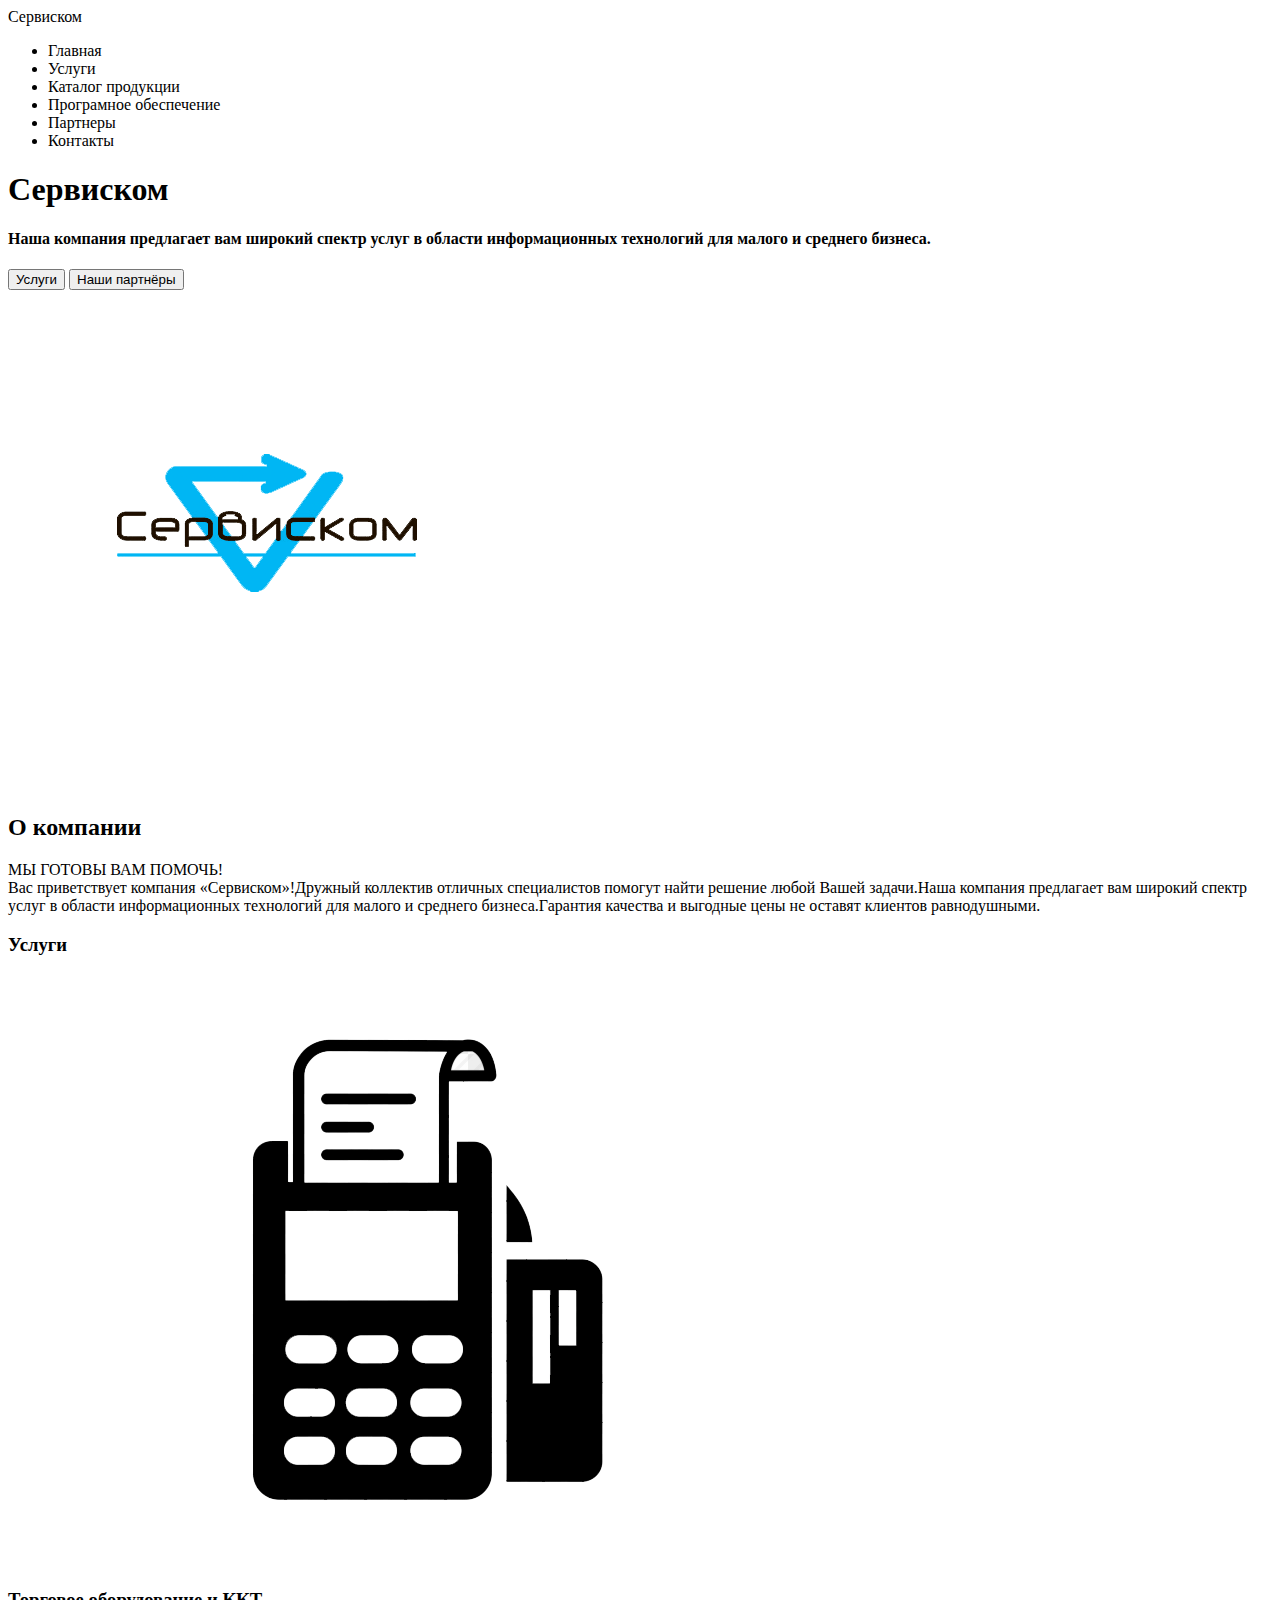
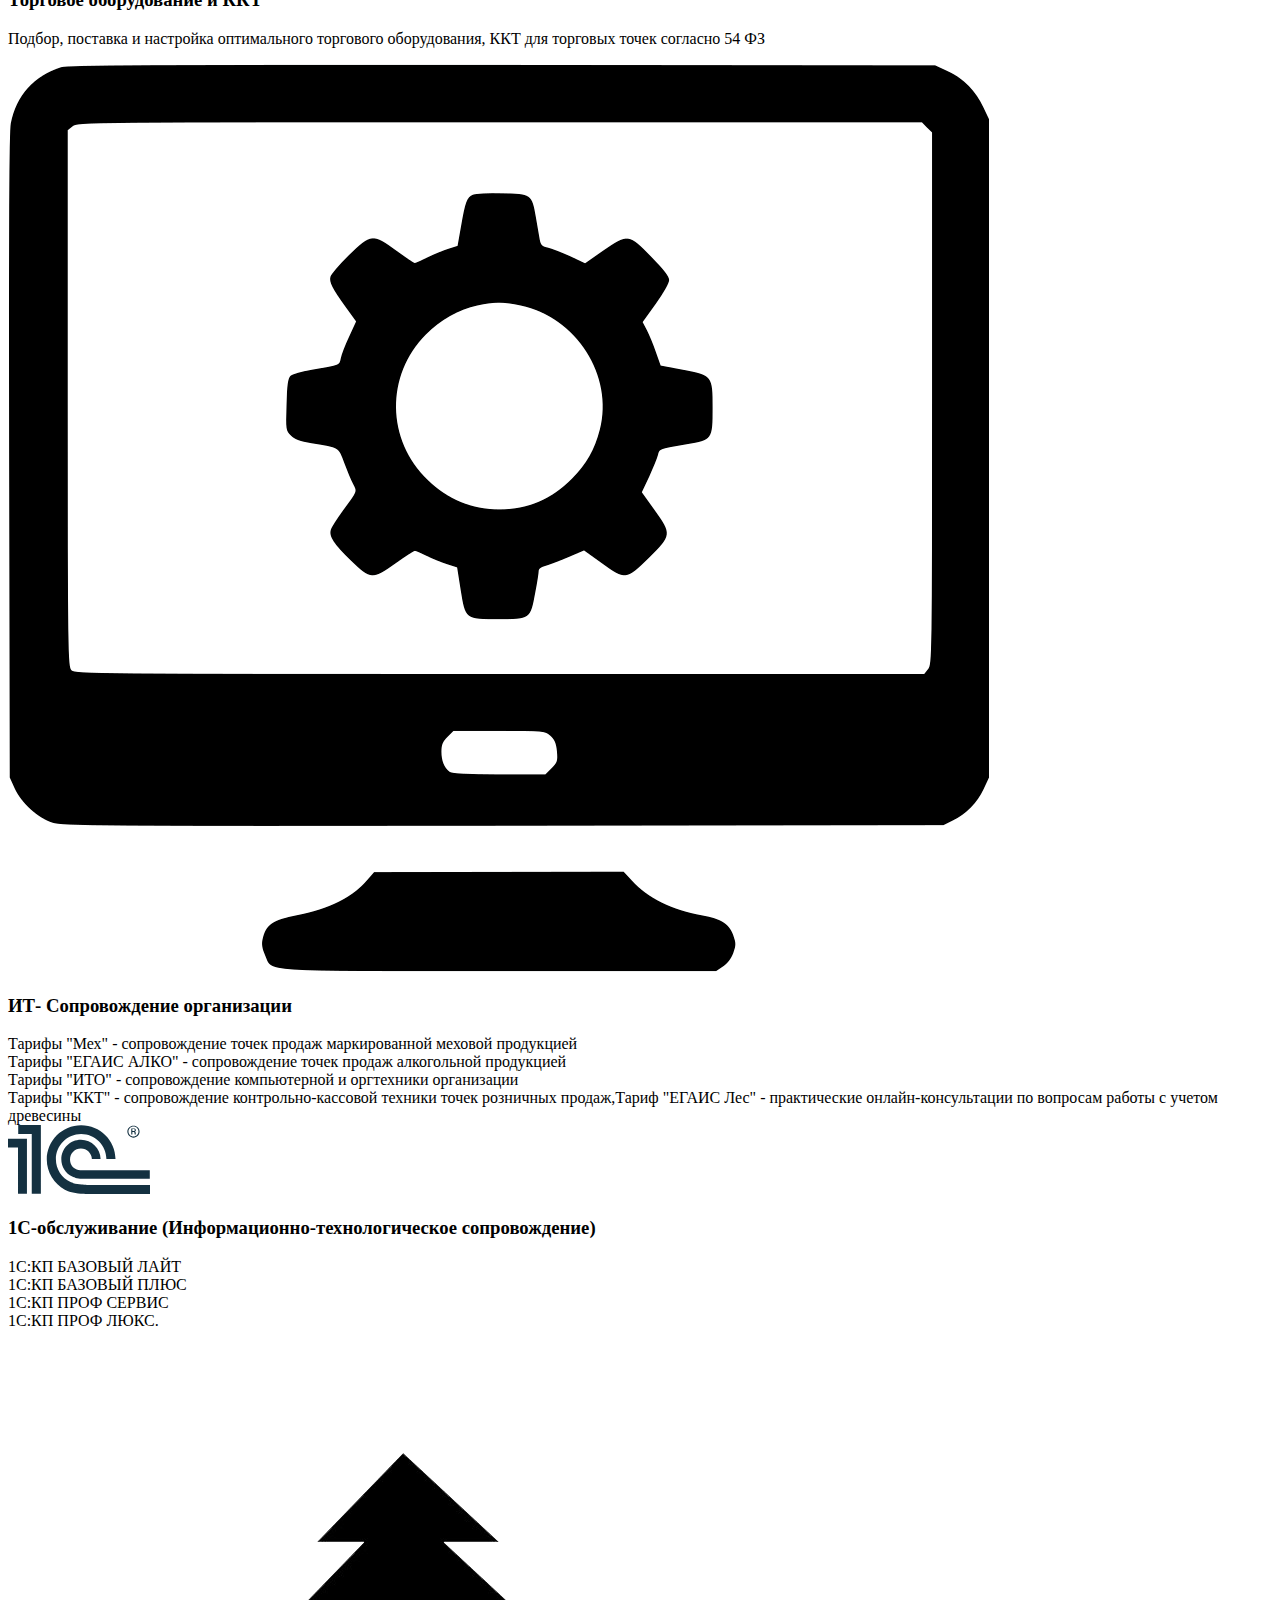
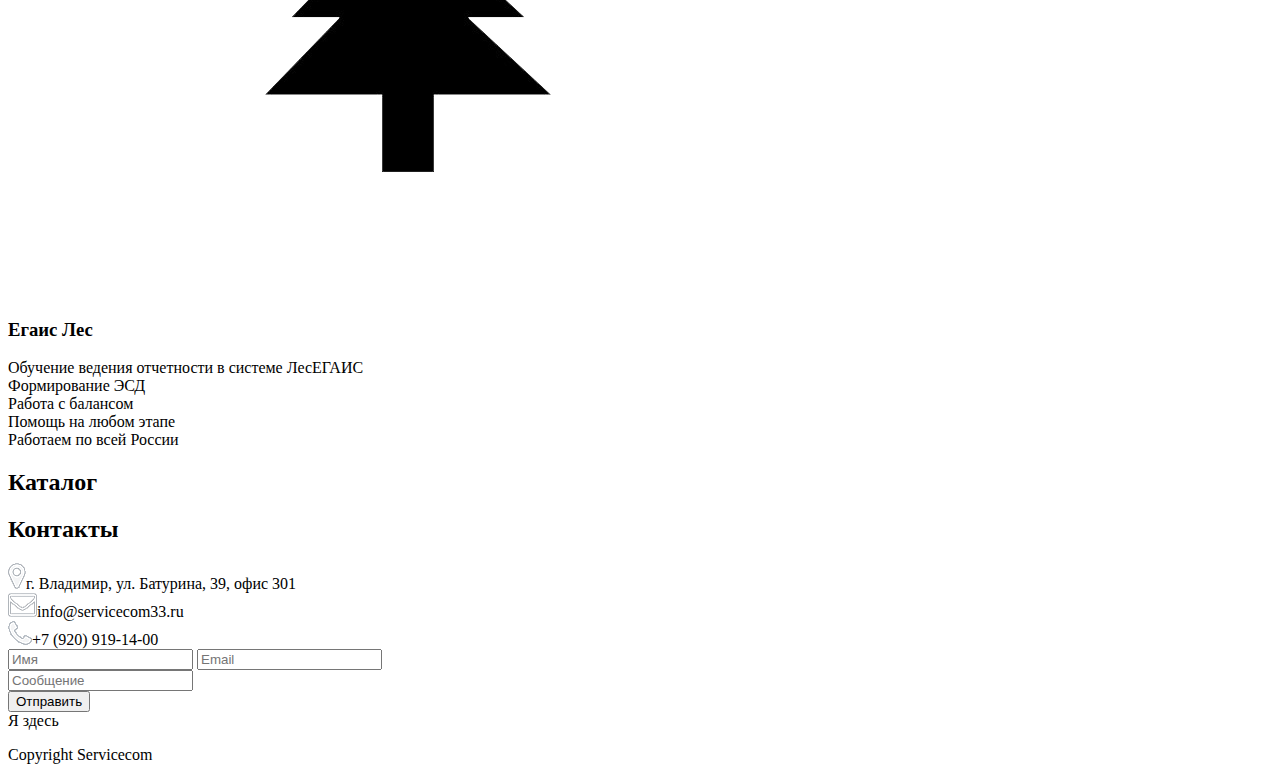
<file: src/index.html>
<!DOCTYPE html>
<html lang="en">
<head>
    <meta charset="UTF-8">
    <title>Servicecom</title>
</head>
<body>
   <header>
       <nav>
        <div class="logo">Сервиском</div>
        <div class="menu">
            <ul>
                <li>Главная</li>
                <li>Услуги</li>
                <li>Каталог продукции</li>
                <li>Програмное обеспечение</li>
                <li>Партнеры</li>
                <li>Контакты</li>
            </ul>
        </div>
       </nav>
   </header>
    <div class ="main"><div class= "title">
    <h1>Сервиском</h1>
    <h4>Наша компания предлагает вам широкий спектр услуг в области информационных технологий  для малого и среднего бизнеса.</h4>
    <input type="submit" value="Услуги">
    <input type="submit" value="Наши партнёры">
    </div></div>
    <div class = "info"><img src="img/logo.png" alt="logo"><h2>О компании</h2><p class ="info_temp">МЫ ГОТОВЫ ВАМ ПОМОЧЬ!<br>Вас приветствует компания «Сервиском»!Дружный коллектив отличных специалистов помогут найти решение любой Вашей задачи.Наша компания предлагает вам широкий спектр услуг в области информационных технологий  для малого и среднего бизнеса.Гарантия качества и выгодные цены не оставят клиентов равнодушными.</p></div>
    <div class ="2list">
    <div class ="Uslugi"><h3>Услуги</h3></div>
    <div class ="Reg_kkt"><img src="img/kassa.png" alt=""> <h3>Торговое оборудование и ККТ</h3><p class ="Reg_kkt_temp">Подбор, поставка и настройка оптимального торгового оборудования, ККТ для торговых точек согласно 54 ФЗ</p></div>
    <div class= "its"><img src="img/texobsl.png" alt=""><h3>ИТ- Сопровождение организации</h3>Тарифы "Мех" - сопровождение точек продаж маркированной меховой продукцией<br>Тарифы "ЕГАИС АЛКО" - сопровождение точек продаж алкогольной продукцией<br>Тарифы "ИТО" - сопровождение компьютерной и оргтехники организации<br>Тарифы "ККТ" - сопровождение контрольно-кассовой техники точек розничных продаж,Тариф "ЕГАИС Лес" - практические онлайн-консультации по вопросам работы с учетом древесины</div>
    <div class ="1CObs"><img src="img/1c.svg" alt=""><h3>1С-обслуживание (Информационно-технологическое сопровождение)</h3>1С:КП БАЗОВЫЙ ЛАЙТ<br>1С:КП БАЗОВЫЙ  ПЛЮС<br>1С:КП  ПРОФ СЕРВИС<br>1С:КП  ПРОФ ЛЮКС.</div>
    <div class ="Egaisles"><img src="img/les.png" alt=""><h3>Егаис Лес</h3>Обучение ведения отчетности в системе ЛесЕГАИС<br>Формирование ЭСД<br>Работа с балансом<br>Помощь на любом этапе<br>Работаем по всей России</div>
    </div>
    <div calss="catalog"><h2>Каталог</h2></div>
     <div class ="podval">
     <footer>
     <h2>Контакты</h2>
     <div class="geo">
     <img src="img/geo.png" alt="">г. Владимир, ул. Батурина, 39, офис 301
     </div>
     <div class="pochta">
     <img src="img/pochta.png" alt="">info@servicecom33.ru
     </div>
     <div class="truba">
     <img src="img/truba.png" alt="">+7 (920) 919-14-00
     </div>
      <form class="feedack">
      <input type="text" name="name" required="required" placeholder="Имя">
      <input type="email" name="email" required="required" placeholder="Email">
      </form>
      <form class="feedback_text">
      <input type="text" placeholder="Сообщение">
      </form>
      <input type="submit" name="submit_btn" value="Отправить">
      <div class="map">
          <div class="map_name">Я здесь </div> 
      </div>
      <div class="sozdsait">
          <p> Copyright Servicecom</p>
      </div>
     </footer>
     </div>
</body>
</html>
</file>
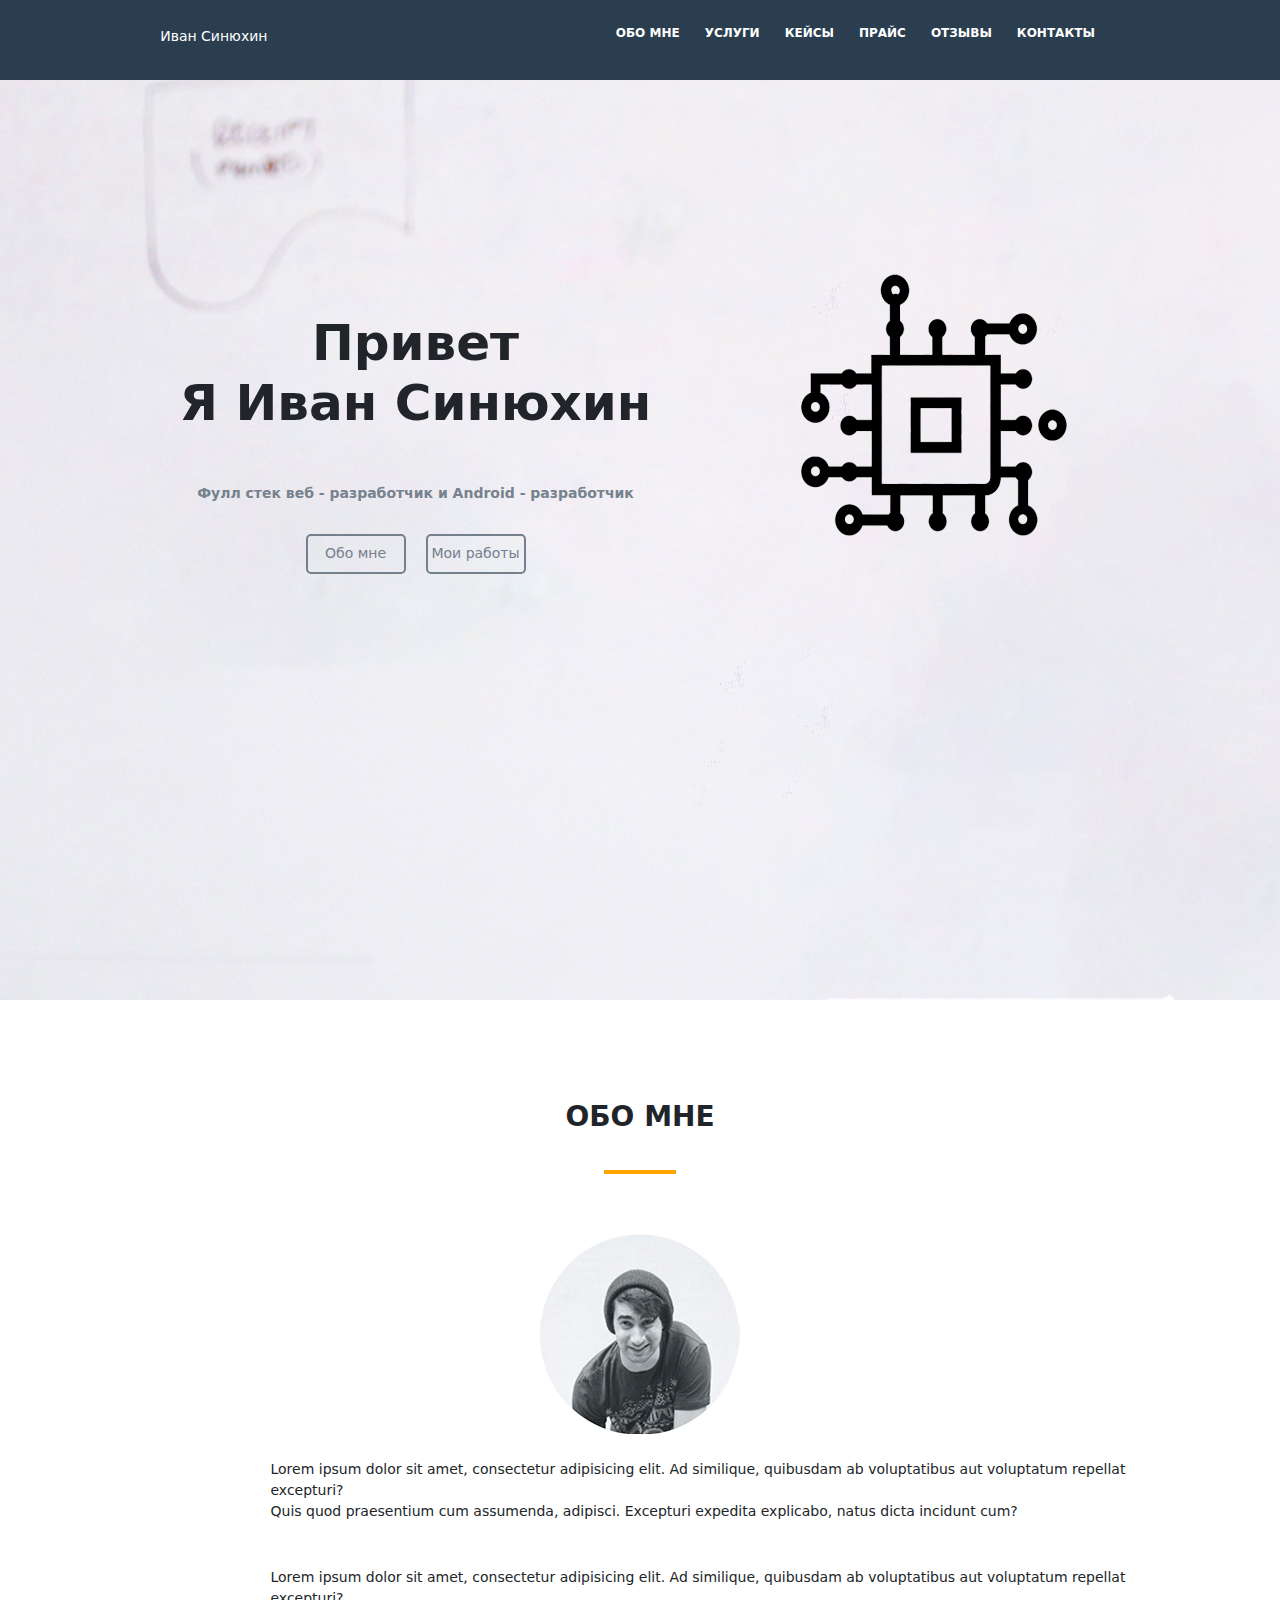
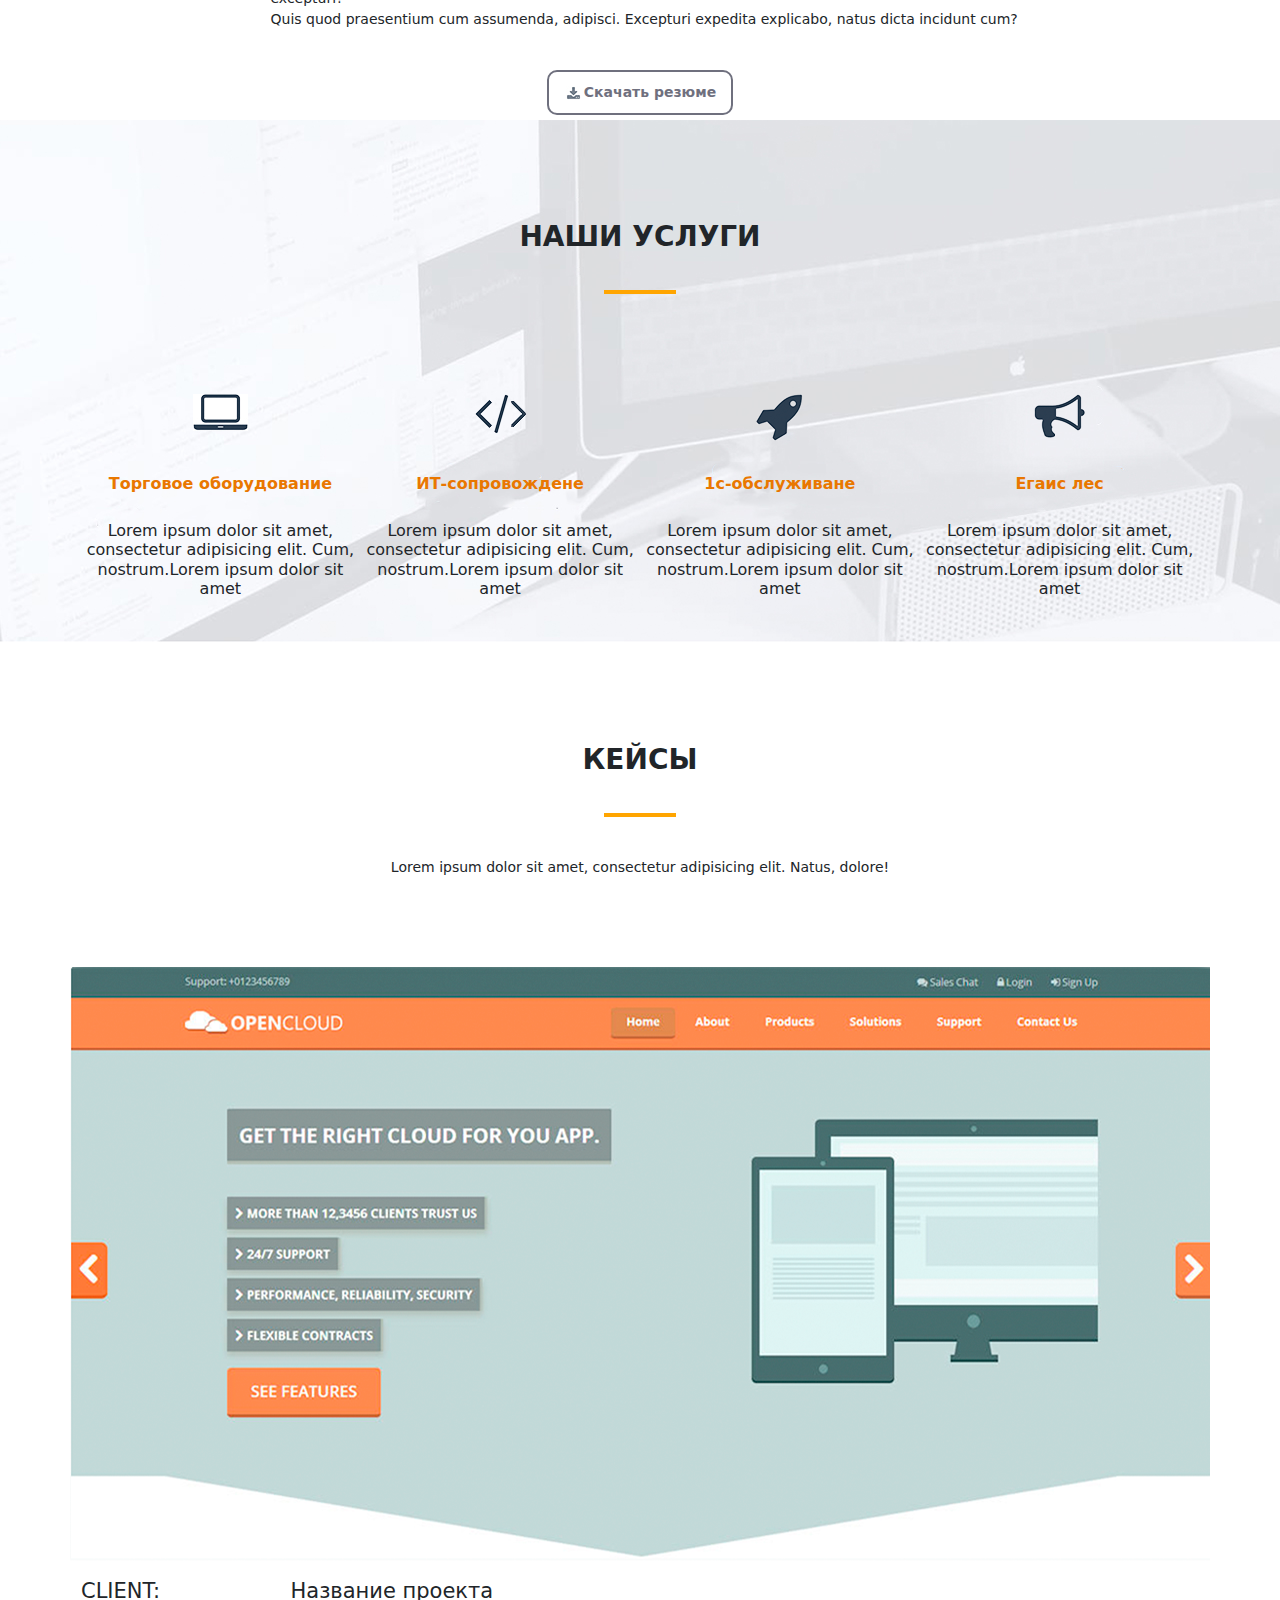
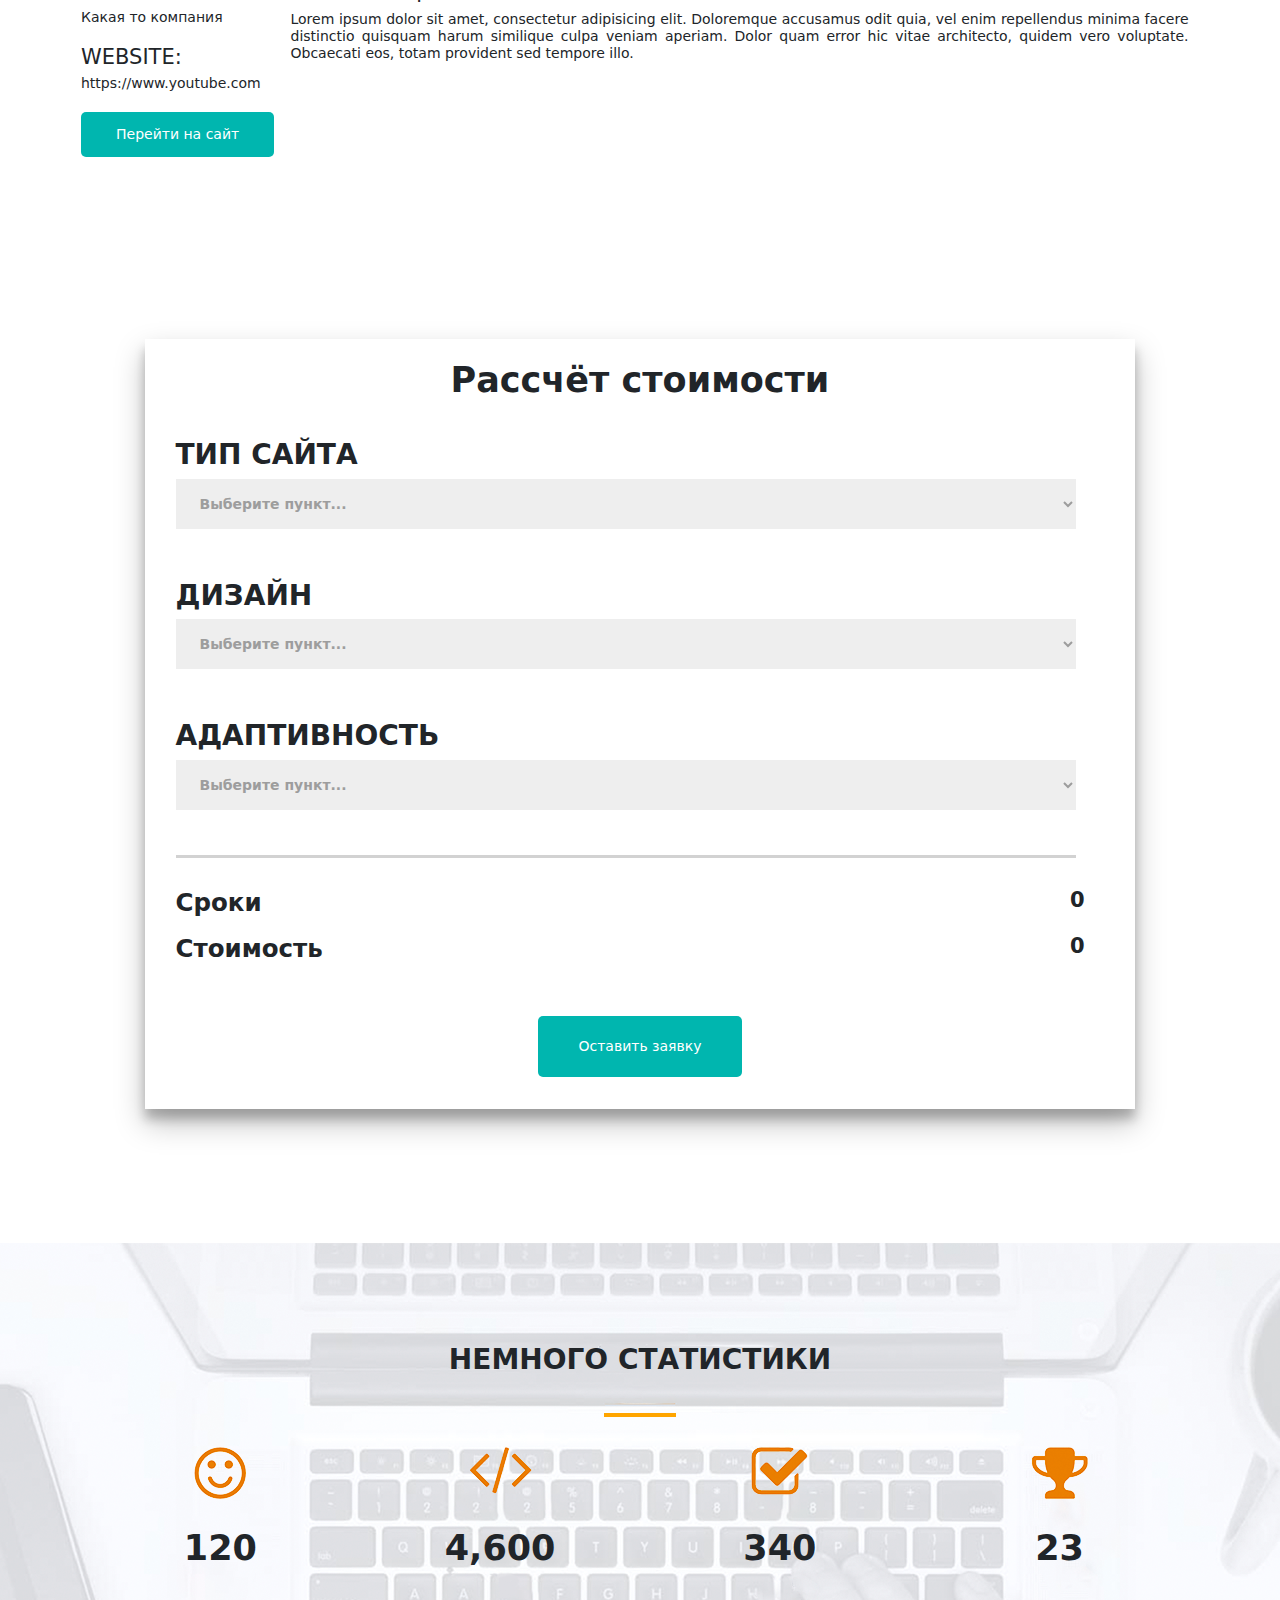
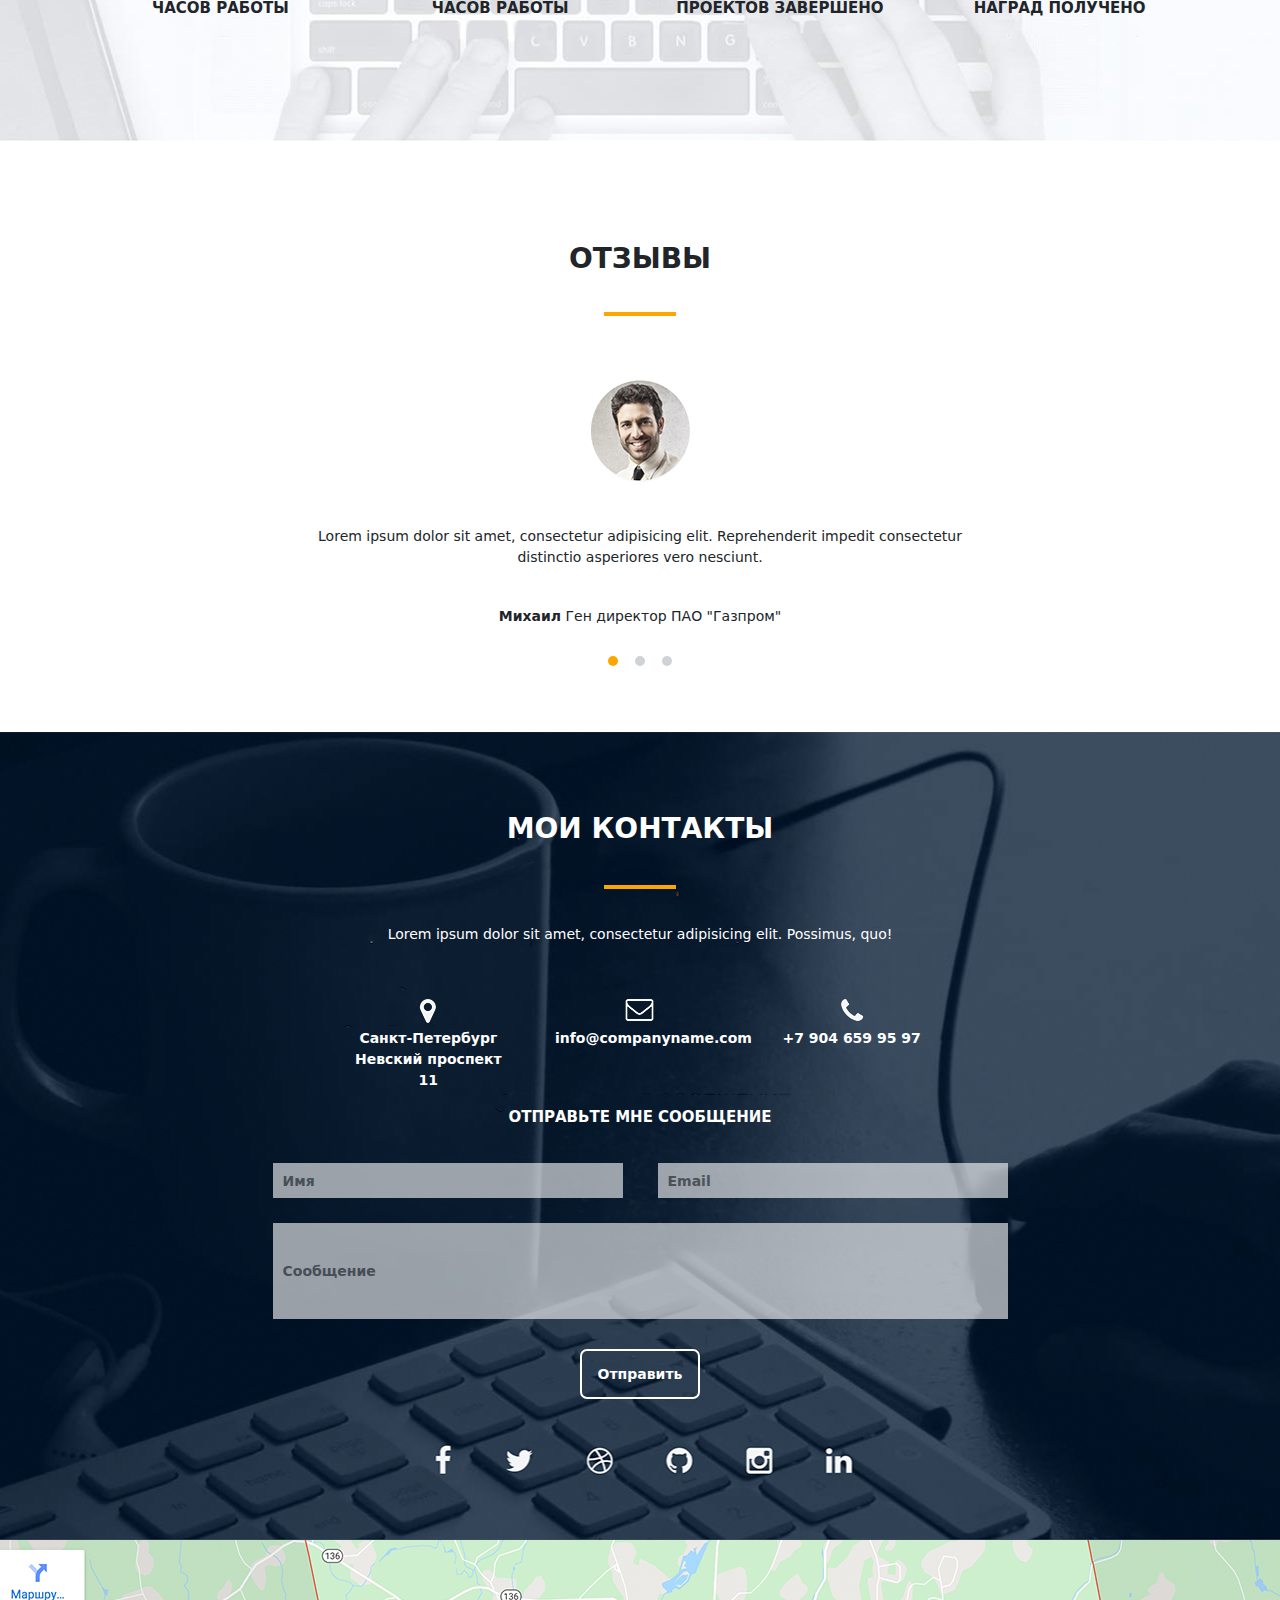
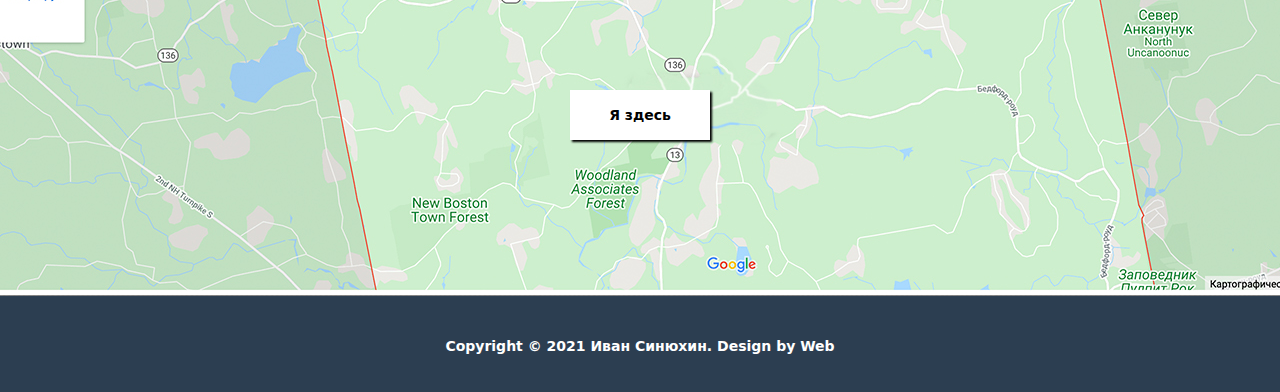
<file: test3.html>
<!DOCTYPE html>
<html lang="en">
<head>
   <link rel="stylesheet" href="css/reset.css">
   <link rel="stylesheet" href="css/bootstrap.min.css">
   <link rel="stylesheet" href="css/test3.css">
    <meta charset="UTF-8">
    <title>adaptivtest</title>
</head>
<body>
      <div class="menu">
          <div class="menu1"><h6>Иван Синюхин</h6></div>
          <div class="menu2">
          <ul>
         <li>обо мне</li>
        <li>услуги</li>
        <li>кейсы</li>
        <li>прайс</li>
        <li>отзывы</li>
         <li>контакты</li>
          </ul>
          </div>
      </div>
  
      <div class="main">
          <div class="container main1">
              <div class="main2"><h1>Привет<br>Я Иван Синюхин</h1>
              <span>Фулл стек веб - разработчик и Android - разработчик</span>
                <div class="main3">
              <label><input type="button" value="Обо мне"></label>
              <label><input type="button" value="Мои работы"></label>
              </div>
              </div>
          </div>
      </div>
   <div class="container-fluid info ">
       <div class="container info1 ">
       <div class="oobomne">
       <div class="row obomne">
           <div class="col"><h2>обо мне</h2></div>
       </div>
        </div>
         <div class="orangeline1">
          <div class="row orangeline">
           <div class="col"></div>
       </div>
       </div>
       <div class="obomne1fotka">
        <div class="row obomne1">
           <div class="col"><h2></h2></div>
       </div>
           </div>
           <div class="infotext">
        <div class="row">
           <div class="col offset-2"><span>Lorem ipsum dolor sit amet, consectetur adipisicing elit. Ad similique, quibusdam ab voluptatibus aut voluptatum repellat excepturi?<br> Quis quod praesentium cum assumenda, adipisci. Excepturi expedita explicabo, natus dicta incidunt cum?</span></div>
       </div>
           </div>
           <div class="infotext1">
        <div class="row">
           <div class="col offset-2"><span>Lorem ipsum dolor sit amet, consectetur adipisicing elit. Ad similique, quibusdam ab voluptatibus aut voluptatum repellat excepturi?<br> Quis quod praesentium cum assumenda, adipisci. Excepturi expedita explicabo, natus dicta incidunt cum?</span></div>
       </div>
           </div>
           <div class="infoknopka">
        <div class="row">
           <div class="col">
               <label>
                   <input type="button" value="Скачать резюме">
               </label>
           </div>
       </div>
           </div>
        
        
       </div>
   </div>
    
    <div class="container-fluid uslugi">
        <div class="container uslugi1">
           <div class="oobomne">
       <div class="row obomne">
           <div class="col"><h2>наши услуги</h2></div>
       </div>
        </div>
         <div class="orangeline1">
          <div class="row orangeline">
           <div class="col"></div>
       </div>
       </div>
       <div class="vseuslugi">
       <div class="regkkt">
           <div class="row">
               <div class="col"><h4>Торговое оборудование</h4>
               <br>
               <h5>Lorem ipsum dolor sit amet, consectetur adipisicing elit. Cum, nostrum.Lorem ipsum dolor sit amet</h5>
               </div>
           </div>
       </div>
        <div class="regkkt1">
           <div class="row">
               <div claskk="col"><h4>ИТ-сопровождене</h4>
                <br>
               <h5>Lorem ipsum dolor sit amet, consectetur adipisicing elit. Cum, nostrum.Lorem ipsum dolor sit amet</h5>
               </div>
           </div>
       </div>
        <div class="regkkt2">
           <div class="row">
               <div claskk="col"><h4>1с-обслуживане</h4>
                <br>
               <h5>Lorem ipsum dolor sit amet, consectetur adipisicing elit. Cum, nostrum.Lorem ipsum dolor sit amet</h5>
               </div>
           </div>
       </div>
        <div class="regkkt3">
           <div class="row">
               <div claskk="col"><h4>Егаис лес</h4>
                <br>
               <h5>Lorem ipsum dolor sit amet, consectetur adipisicing elit. Cum, nostrum.Lorem ipsum dolor sit amet</h5>
               </div>
           </div>
       </div>
       </div>
        </div>
            </div>

        <div class="container-fluid keysi">
            
            <div class="container keysi1">
        <div class="oobomne">
       <div class="row obomne">
           <div class="col"><h2>Кейсы</h2></div>
       </div>
        </div>
               <div class="orangeline1">
          <div class="row orangeline">
           <div class="col"></div>
       </div>
       </div>
                <div class="row orangetext">
           <div class="col">Lorem ipsum dolor sit amet, consectetur adipisicing elit. Natus, dolore!</div>
       </div>
               <div class="keysibg">
               <div class="row keysibg1">
           <div class="col"></div>
       </div>
               </div>
               <div class="row podbg">
                   <div class="row podbg1">
                       <div class="col">
                          <h4>client:</h4>
                           <br>
                           <h6>Какая то компания</h6>
                        <br>
                        <h4>website:</h4>
                        <br>
                        <h6>https://www.youtube.com</h6>
                       </div>
                       <label>
                          <div class="buttonkeys1">
                           <input type="button" value="Перейти на сайт">
                           </div>
                       </label>
                   </div>
                     <div class="row podbg2">
                       <div class="col">
                           <h4>Название проекта</h4>
                           <h6>Lorem ipsum dolor sit amet, consectetur adipisicing elit. Doloremque accusamus odit quia, vel enim repellendus minima facere distinctio quisquam harum similique culpa veniam aperiam. Dolor quam error hic vitae architecto, quidem vero voluptate. Obcaecati eos, totam provident sed tempore illo.</h6>
                       </div>
                   </div>
               </div>
                <div class="container raschet">
                    <div class="row">
                        <div class="col raschet1">
                            <h2>Рассчёт стоимости</h2>
                        </div>
                    </div>
                    <div class="row">
                        <div class="col tipsayta">
                            <h2>Тип сайта</h2>
                            <div class="tipsayta1">
                            <select name="Выберите пункт...">
                                <option value="1">Выберите пункт...</option>
                                <option>1</option>
                                <option>2</option>
                            </select>
                            </div>
                        </div>
                    </div>
                        <div class="row">
                        <div class="col dizayn">
                            <h2>Дизайн</h2>
                            <div class="dizayn1">
                            <select name="Выберите пункт...">
                                <option value="1">Выберите пункт...</option>
                                <option>1</option>
                                <option>2</option>
                            </select>
                            </div>
                        </div>
                    </div>
                     <div class="row">
                        <div class="col adaptiv">
                            <h2>Адаптивность</h2>
                            <div class="adaptiv1">
                            <select name="Выберите пункт...">
                                <option value="1">Выберите пункт...</option>
                                <option>1</option>
                                <option>2</option>
                            </select>
                            </div>
                        </div>
                    </div>
                    <div class="lineser">
                    <div class="row lineser1">
                        <div class="col"></div>
                    </div>
                    </div>
                    <div class="row dengi">
                        <div class="col"><h3>Сроки</h3>
                        </div>
                        <div class="col offset"><h4>0</h4>
                        </div>
                    </div>
                    <div class="row sroki">
                        <div class="col"><h3>Стоимость</h3>
                        </div>
                        <div class="col offset"><h4>0</h4>
                        </div>
                    </div>
                    <div class=" knopkaostzay">
                    <div class="row">
                        <div class="col">
                            <label>
                                <input type="button" value="Оставить заявку">
                            </label>
                        </div>
                    </div>
                    </div>
                    
                </div>
                
            </div>
            
        </div>
        
         <div class="fluid-container statistika">
            <div class="container statistika1">
                   <div class="oobomne">
       <div class="row obomne">
           <div class="col"><h2>Немного статистики</h2></div>
       </div>
        </div>
               <div class="orangeline1">
          <div class="row orangeline">
           <div class="col"></div>
       </div>
       </div>
           <div class="vsesmile">
            <div class="smile">
                <div class="row">
                    <div class="col">
                        <h1>120</h1>
                        <h3>Часов работы</h3>
                    </div>
                </div>
                
            </div>
                <div class="smile1">
                <div class="row">
                    <div class="col">
                        <h1>4,600</h1>
                        <h3>Часов работы</h3>
                    </div>
                </div>
                
            </div>
             <div class="smile2">
                <div class="row">
                    <div class="col">
                        <h1>340</h1>
                        <h3>Проектов завершено</h3>
                    </div>
                </div>
                
            </div>
             <div class="smile3">
                <div class="row">
                    <div class="col">
                    <h1>23</h1>
                    <h3>Наград получено</h3>    
                    </div>
                </div>
                
            </div>
              </div>
            </div>
        </div>
        <div class="container-fluid otzivi">
            <div class="container otzivi1">
        <div class="oobomne">
       <div class="row obomne">
           <div class="col"><h2>Отзывы</h2></div>
       </div>
        </div>
               <div class="orangeline1">
          <div class="row orangeline">
           <div class="col"></div>
       </div>
       </div>
       <div class="otziviman">
        <div class="row otziviman1">
            <div class="col"></div>
        </div>
         </div>
           <div class="otzivitext">
               <div class="row otzivitext1">
                   <div class="col">
                       <span>Lorem ipsum dolor sit amet, consectetur adipisicing elit. Reprehenderit impedit consectetur distinctio asperiores vero nesciunt.</span>
                       <h6><strong>Михаил</strong> Ген директор ПАО "Газпром"</h6>
                   </div>
               </div>
           </div>
           <div class="sliderotzivi">
               <div class="row sliderotzivi1">
                   <div class="col orangeslide">
                      
                       <div class="orange1"></div>
                       <div class="orange2"></div>
                       <div class="orange3"></div>
                   </div>
               </div>
           </div>
            </div>
        </div>
        <div class="container-fluid mycontact">
            <div class="container mycontact1">
               <div class="zagolovok">
                   <div class="row zagolovok1">
                       <div class="col"><h2>Мои контакты</h2></div>
                   </div>
               </div>
               <div class="mycontactline">
                   <div class="row mycontactline1">
                       <div class="col"></div>
                   </div>
               </div>
               <div class="linetext">
                   <span>Lorem ipsum dolor sit amet, consectetur adipisicing elit. Possimus, quo!</span>
               </div>
               <div class="vseznaki">
               <div class="znaki">
                <div class="znak1">
                    <div class="row">
                        <div class="col znak1text">
                            <span>Санкт-Петербург
                            <br>Невский проспект 11</span>
                        </div>
                    </div>
                </div>
                 <div class="znak2">
                    <div class="row ">
                        <div class="col znak1text">
                            <span>info@companyname.com</span>
                        </div>
                    </div>
                </div>
                 <div class="znak3">
                    <div class="row">
                        <div class="col znak1text">
                            <span>+7 904 659 95 97</span>
                        </div>
                    </div>
                </div>
                </div>
               </div>
               <div class="otrmne">
                   <div class="row otrmne1">
                       <div class="col"><h3>Отправьте мне сообщение</h3></div>
                   </div>
               </div>
               <div class="formotpravki">
                <div class="formotpravki1">
                    <lael><input type="text" placeholder="Имя"></lael>
                    <lael><input type="text" placeholder="Email"></lael>
                </div>
               </div>
               <div class="formotpravki2">
                <div class="formotpravki3">
                <lael><input type="text" placeholder="Cообщение"></lael>
                </div>
               </div>
               <div class="mycontactbutton">
                  <div class="contactbutton1">
                      <label><input type="button" value="Отправить"></label>
                  </div>
               </div>
            </div>
        </div>
        <div class="container-fluid map">
            <div class="container map1">
                <label><input type="button" value="Я здесь"></label>
            </div>
        </div>
        <div class="container-fluid footer">
            <div class="footer1"><span>Copyright © 2021 Иван Синюхин. Design by Web</span></div>
        </div>
</body>
</html>
</file>
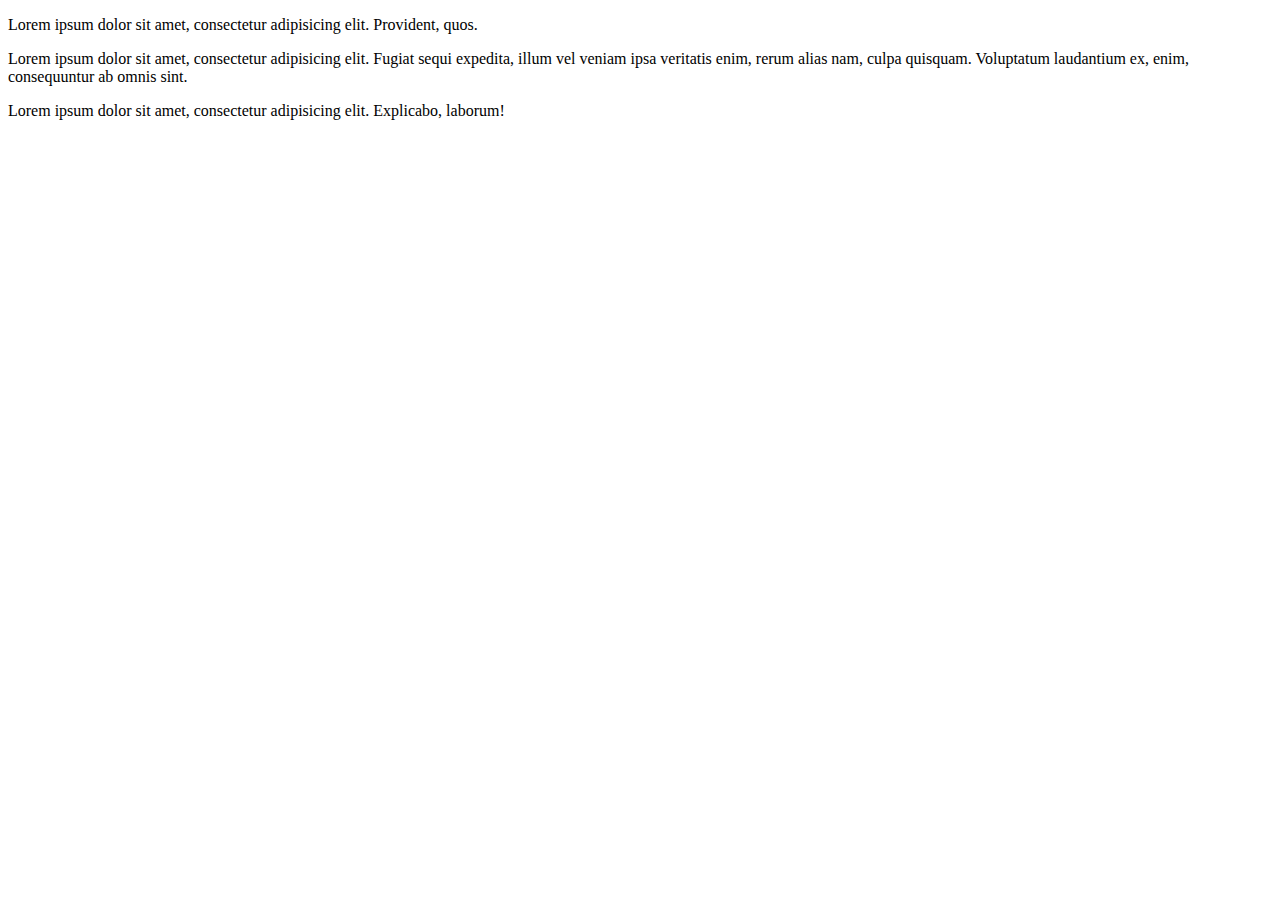
<file: src/test.html>
<!DOCTYPE html>
<html lang="en">
<head>
   <link rel="stylesheet" href="css/style.css">
    <meta charset="UTF-8">
    <title>css</title>
</head>
<body>
   <div>
      <div class="block">
       <p class="text">Lorem ipsum dolor sit amet, consectetur adipisicing elit. Provident, quos. </p>
       <P>Lorem ipsum dolor sit amet, consectetur adipisicing elit. <SPAN>Fugiat sequi expedita, illum vel veniam ipsa veritatis enim, rerum alias nam, culpa quisquam. Voluptatum laudantium ex, enim, consequuntur ab omnis sint.</SPAN></P>
       <div>
           <p>Lorem ipsum dolor sit amet, consectetur adipisicing elit. Explicabo, laborum!</p>
       </div>
       </div>
   </div>
    
</body>
</html>
</file>
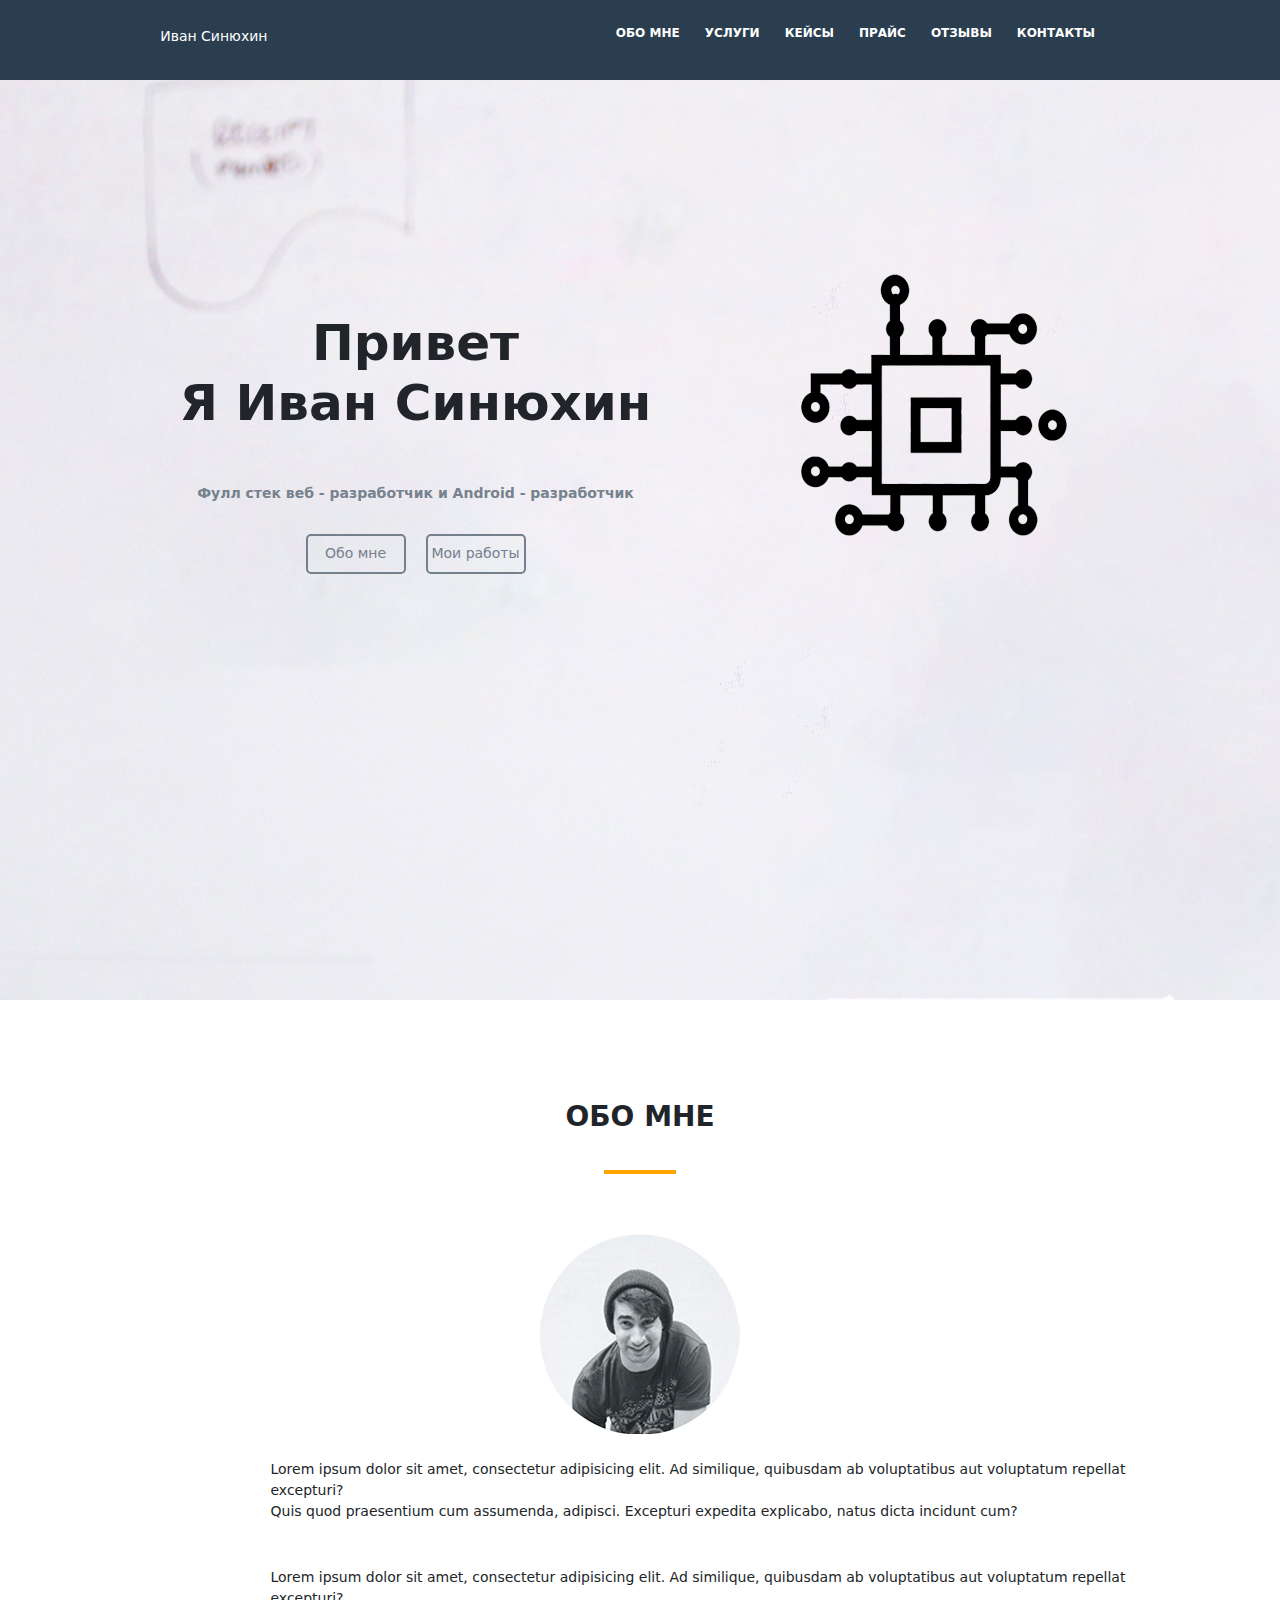
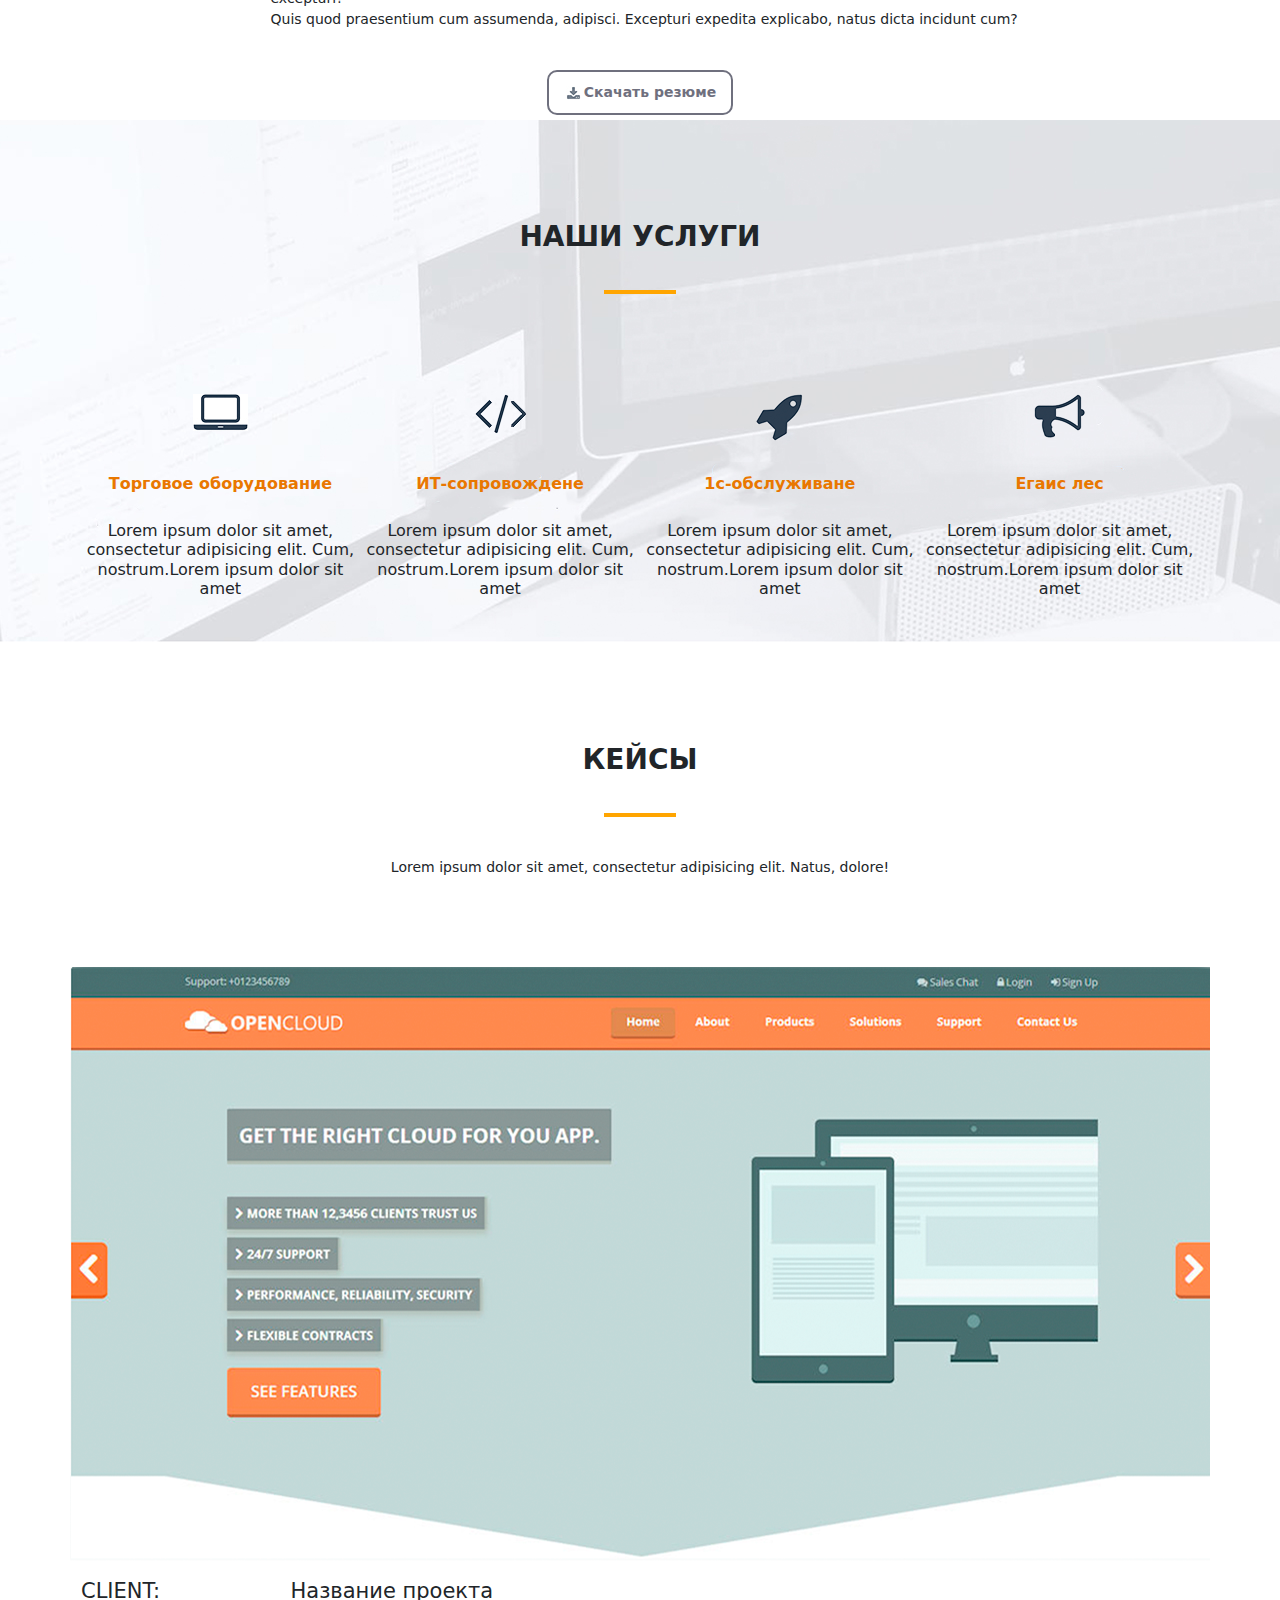
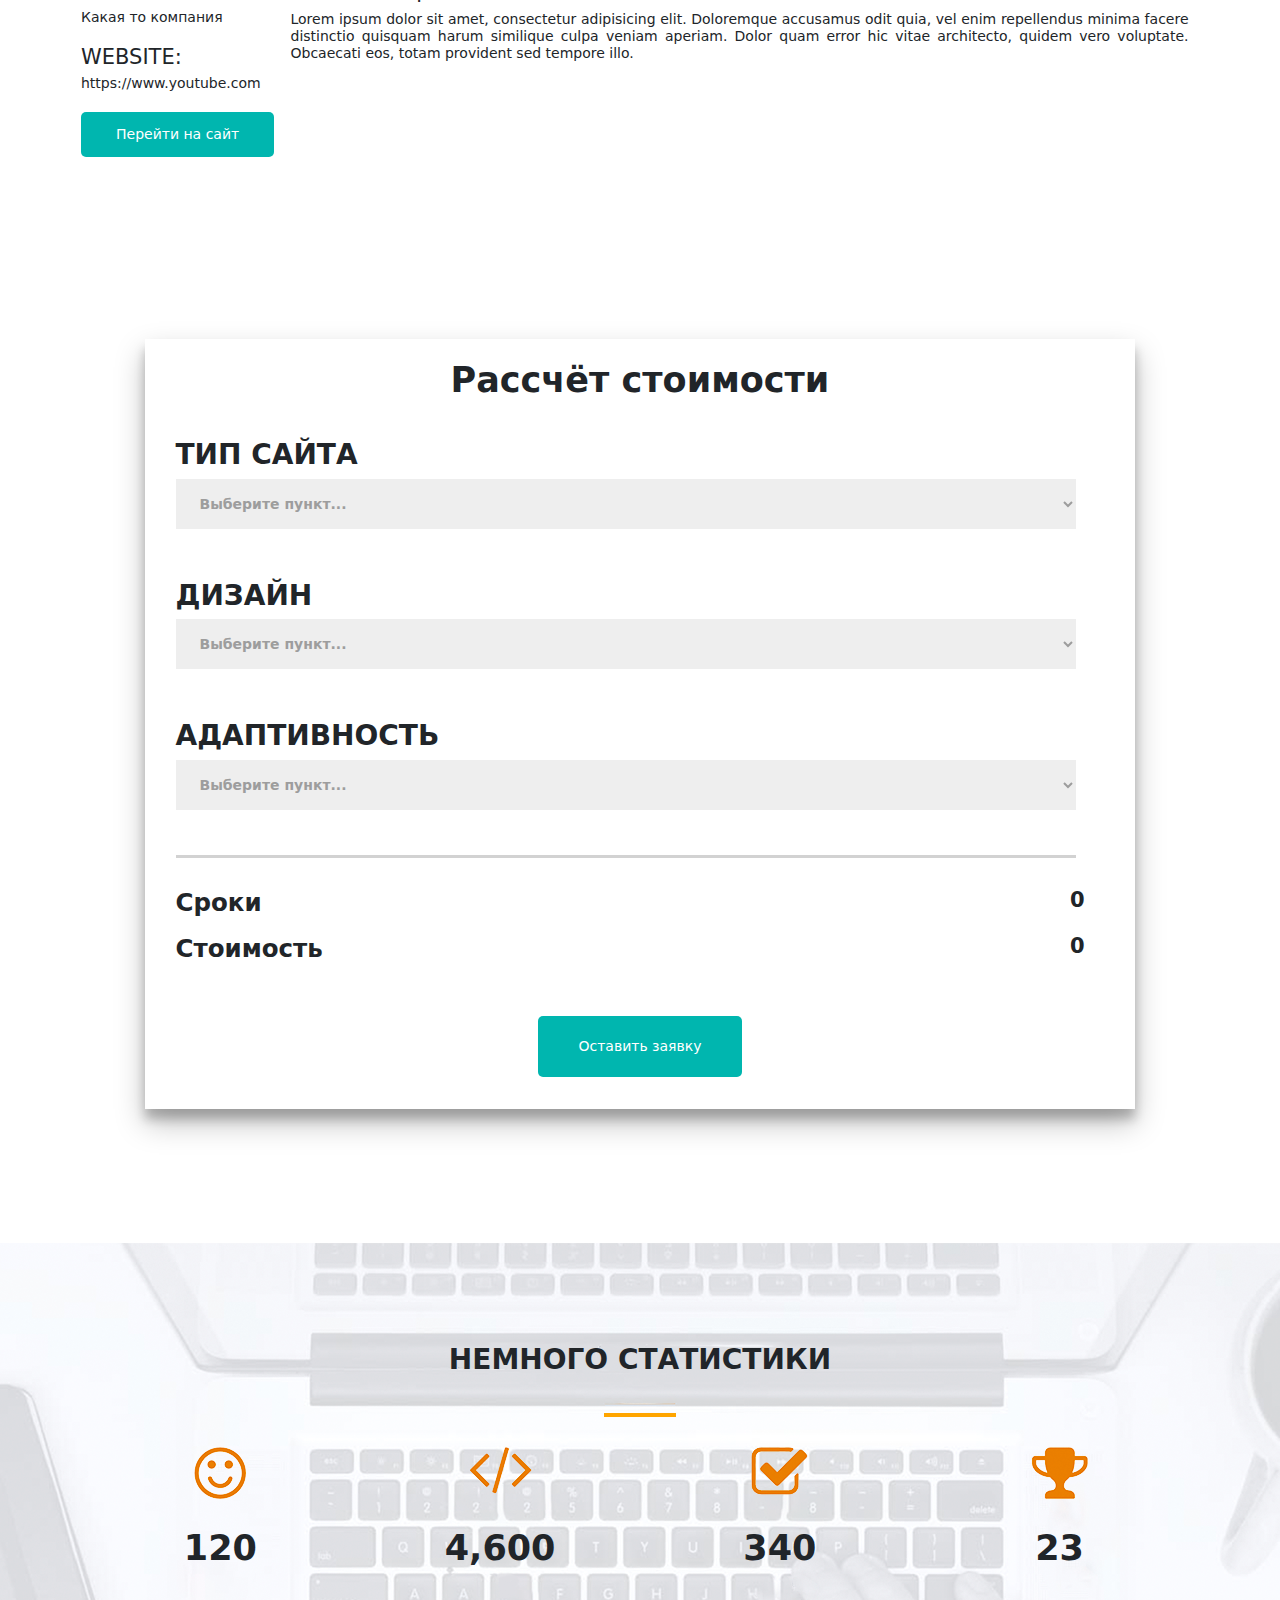
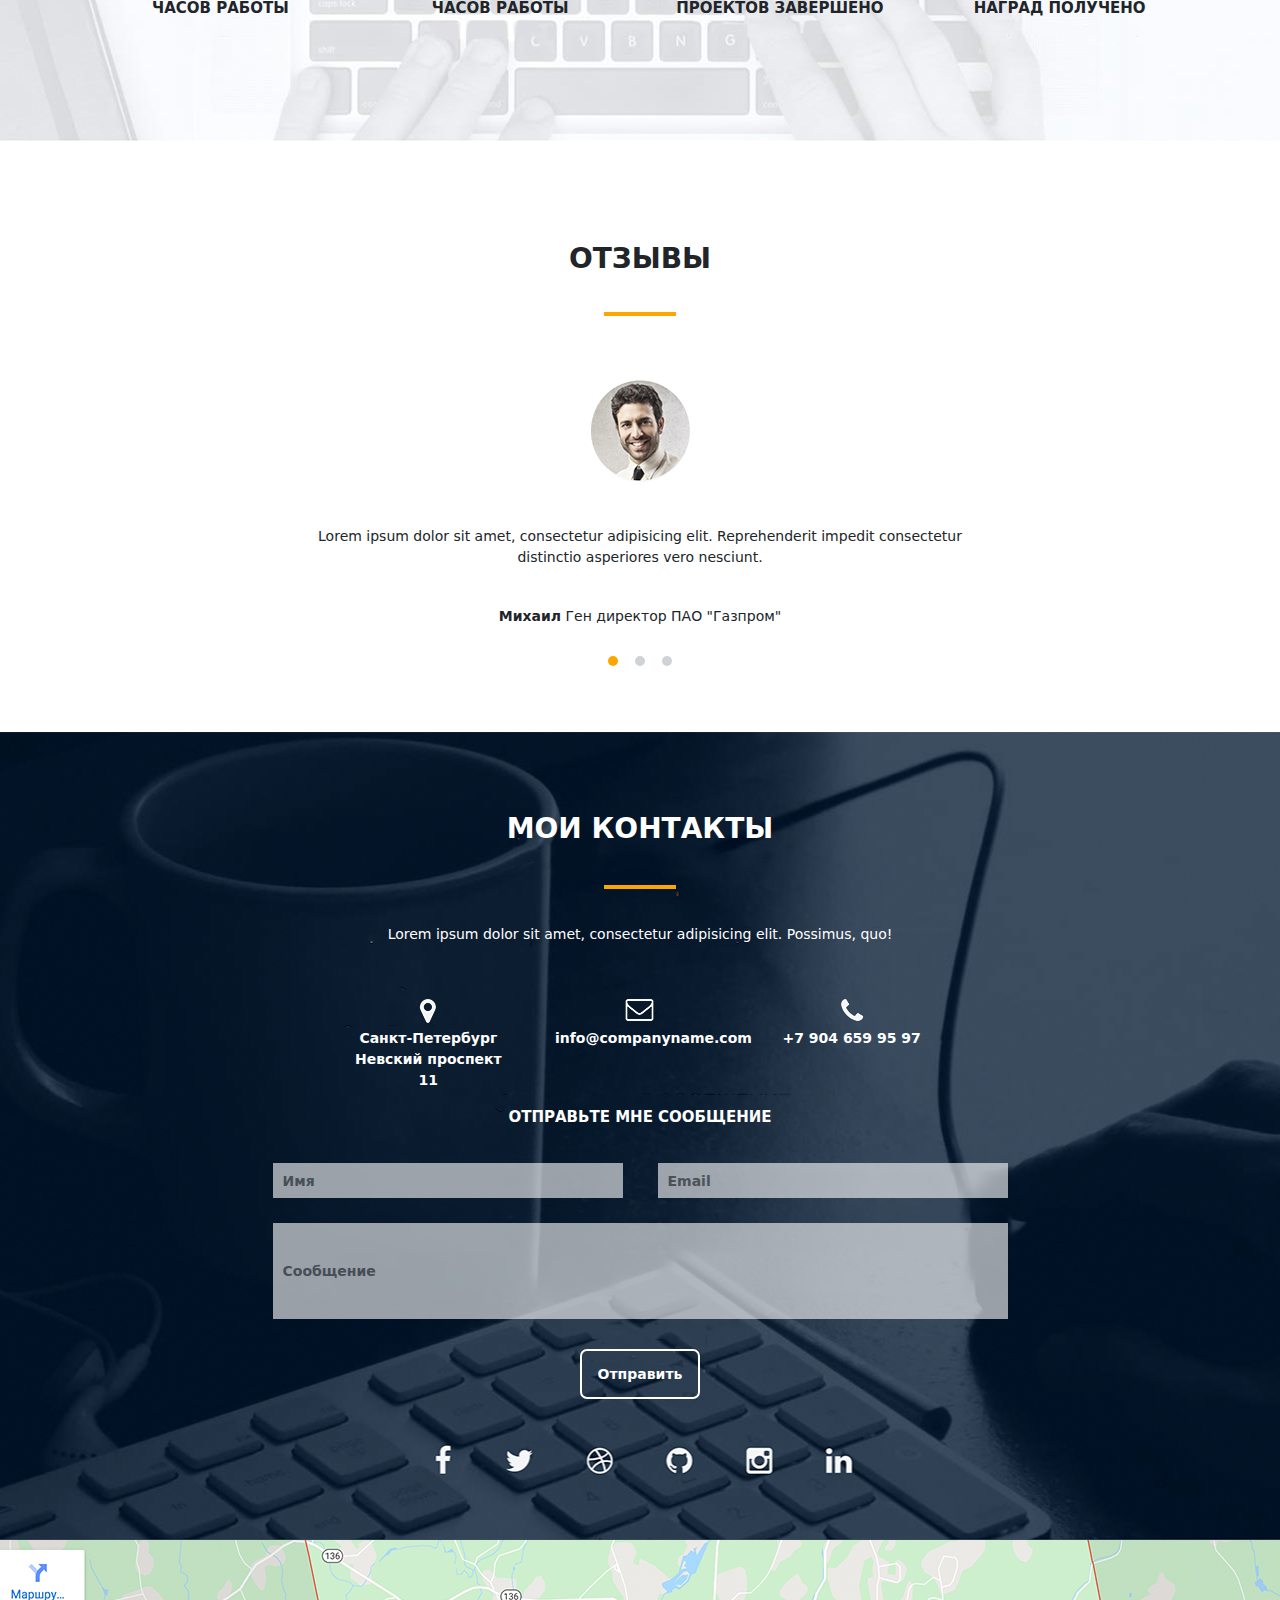
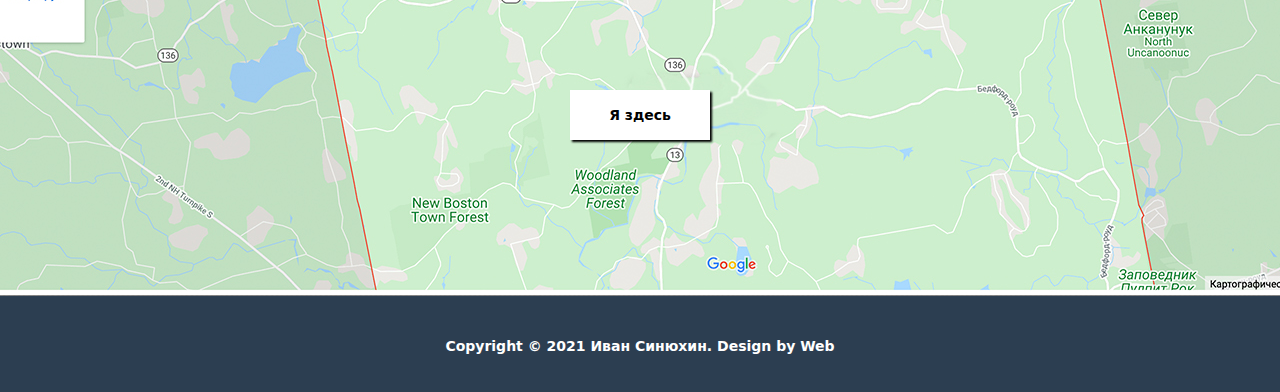
<file: src1/src2/test4.html>
<!DOCTYPE html>
<html lang="en">
<head>
   <link rel="stylesheet" href="css/reset.css">
   <link rel="stylesheet" href="css/bootstrap.min.css">
   <link rel="stylesheet" href="css/test4.css">
    <meta charset="UTF-8">
    <title>adaptivtest</title>
</head>
<body>
      <div class="menu">
          <div class="menu1"><h6>Иван Синюхин</h6></div>
          <div class="menu2">
          <ul>
         <li>обо мне</li>
        <li>услуги</li>
        <li>кейсы</li>
        <li>прайс</li>
        <li>отзывы</li>
         <li>контакты</li>
          </ul>
          </div>
      </div>
  
      <div class="main">
          <div class="container main1">
              <div class="main2"><h1>Привет<br>Я Иван Синюхин</h1>
              <span>Фулл стек веб - разработчик и Android - разработчик</span>
                <div class="main3">
              <label><input type="button" value="Обо мне"></label>
              <label><input type="button" value="Мои работы"></label>
              </div>
              </div>
          </div>
      </div>
   <div class="container-fluid info ">
       <div class="container info1 ">
       <div class="oobomne">
       <div class="row obomne">
           <div class="col"><h2>обо мне</h2></div>
       </div>
        </div>
         <div class="orangeline1">
          <div class="row orangeline">
           <div class="col"></div>
       </div>
       </div>
       <div class="obomne1fotka">
        <div class="row obomne1">
           <div class="col"><h2></h2></div>
       </div>
           </div>
           <div class="infotext">
        <div class="row">
           <div class="col offset-2"><span>Lorem ipsum dolor sit amet, consectetur adipisicing elit. Ad similique, quibusdam ab voluptatibus aut voluptatum repellat excepturi?<br> Quis quod praesentium cum assumenda, adipisci. Excepturi expedita explicabo, natus dicta incidunt cum?</span></div>
       </div>
           </div>
           <div class="infotext1">
        <div class="row">
           <div class="col offset-2"><span>Lorem ipsum dolor sit amet, consectetur adipisicing elit. Ad similique, quibusdam ab voluptatibus aut voluptatum repellat excepturi?<br> Quis quod praesentium cum assumenda, adipisci. Excepturi expedita explicabo, natus dicta incidunt cum?</span></div>
       </div>
           </div>
           <div class="infoknopka">
        <div class="row">
           <div class="col">
               <label>
                   <input type="button" value="Скачать резюме">
               </label>
           </div>
       </div>
           </div>
        
        
       </div>
   </div>
    
    <div class="container-fluid uslugi">
        <div class="container uslugi1">
           <div class="oobomne">
       <div class="row obomne">
           <div class="col"><h2>наши услуги</h2></div>
       </div>
        </div>
         <div class="orangeline1">
          <div class="row orangeline">
           <div class="col"></div>
       </div>
       </div>
       <div class="vseuslugi">
       <div class="regkkt">
           <div class="row">
               <div class="col"><h4>Торговое оборудование</h4>
               <br>
               <h5>Lorem ipsum dolor sit amet, consectetur adipisicing elit. Cum, nostrum.Lorem ipsum dolor sit amet</h5>
               </div>
           </div>
       </div>
        <div class="regkkt1">
           <div class="row">
               <div claskk="col"><h4>ИТ-сопровождене</h4>
                <br>
               <h5>Lorem ipsum dolor sit amet, consectetur adipisicing elit. Cum, nostrum.Lorem ipsum dolor sit amet</h5>
               </div>
           </div>
       </div>
        <div class="regkkt2">
           <div class="row">
               <div claskk="col"><h4>1с-обслуживане</h4>
                <br>
               <h5>Lorem ipsum dolor sit amet, consectetur adipisicing elit. Cum, nostrum.Lorem ipsum dolor sit amet</h5>
               </div>
           </div>
       </div>
        <div class="regkkt3">
           <div class="row">
               <div claskk="col"><h4>Егаис лес</h4>
                <br>
               <h5>Lorem ipsum dolor sit amet, consectetur adipisicing elit. Cum, nostrum.Lorem ipsum dolor sit amet</h5>
               </div>
           </div>
       </div>
       </div>
        </div>
            </div>

        <div class="container-fluid keysi">
            
            <div class="container keysi1">
        <div class="oobomne">
       <div class="row obomne">
           <div class="col"><h2>Кейсы</h2></div>
       </div>
        </div>
               <div class="orangeline1">
          <div class="row orangeline">
           <div class="col"></div>
       </div>
       </div>
                <div class="row orangetext">
           <div class="col">Lorem ipsum dolor sit amet, consectetur adipisicing elit. Natus, dolore!</div>
       </div>
               <div class="keysibg">
               <div class="row keysibg1">
           <div class="col"></div>
       </div>
               </div>
               <div class="row podbg">
                   <div class="row podbg1">
                       <div class="col">
                          <h4>client:</h4>
                           <br>
                           <h6>Какая то компания</h6>
                        <br>
                        <h4>website:</h4>
                        <br>
                        <h6>https://www.youtube.com</h6>
                       </div>
                       <label>
                          <div class="buttonkeys1">
                           <input type="button" value="Перейти на сайт">
                           </div>
                       </label>
                   </div>
                     <div class="row podbg2">
                       <div class="col">
                           <h4>Название проекта</h4>
                           <h6>Lorem ipsum dolor sit amet, consectetur adipisicing elit. Doloremque accusamus odit quia, vel enim repellendus minima facere distinctio quisquam harum similique culpa veniam aperiam. Dolor quam error hic vitae architecto, quidem vero voluptate. Obcaecati eos, totam provident sed tempore illo.</h6>
                       </div>
                   </div>
               </div>
                <div class="container raschet">
                    <div class="row">
                        <div class="col raschet1">
                            <h2>Рассчёт стоимости</h2>
                        </div>
                    </div>
                    <div class="row">
                        <div class="col tipsayta">
                            <h2>Тип сайта</h2>
                            <div class="tipsayta1">
                            <select name="Выберите пункт...">
                                <option value="1">Выберите пункт...</option>
                                <option>1</option>
                                <option>2</option>
                            </select>
                            </div>
                        </div>
                    </div>
                        <div class="row">
                        <div class="col dizayn">
                            <h2>Дизайн</h2>
                            <div class="dizayn1">
                            <select name="Выберите пункт...">
                                <option value="1">Выберите пункт...</option>
                                <option>1</option>
                                <option>2</option>
                            </select>
                            </div>
                        </div>
                    </div>
                     <div class="row">
                        <div class="col adaptiv">
                            <h2>Адаптивность</h2>
                            <div class="adaptiv1">
                            <select name="Выберите пункт...">
                                <option value="1">Выберите пункт...</option>
                                <option>1</option>
                                <option>2</option>
                            </select>
                            </div>
                        </div>
                    </div>
                    <div class="lineser">
                    <div class="row lineser1">
                        <div class="col"></div>
                    </div>
                    </div>
                    <div class="row dengi">
                        <div class="col"><h3>Сроки</h3>
                        </div>
                        <div class="col offset"><h4>0</h4>
                        </div>
                    </div>
                    <div class="row sroki">
                        <div class="col"><h3>Стоимость</h3>
                        </div>
                        <div class="col offset"><h4>0</h4>
                        </div>
                    </div>
                    <div class=" knopkaostzay">
                    <div class="row">
                        <div class="col">
                            <label>
                                <input type="button" value="Оставить заявку">
                            </label>
                        </div>
                    </div>
                    </div>
                    
                </div>
                
            </div>
            
        </div>
        
         <div class="fluid-container statistika">
            <div class="container statistika1">
                   <div class="oobomne">
       <div class="row obomne">
           <div class="col"><h2>Немного статистики</h2></div>
       </div>
        </div>
               <div class="orangeline1">
          <div class="row orangeline">
           <div class="col"></div>
       </div>
       </div>
           <div class="vsesmile">
            <div class="smile">
                <div class="row">
                    <div class="col">
                        <h1>120</h1>
                        <h3>Часов работы</h3>
                    </div>
                </div>
                
            </div>
                <div class="smile1">
                <div class="row">
                    <div class="col">
                        <h1>4,600</h1>
                        <h3>Часов работы</h3>
                    </div>
                </div>
                
            </div>
             <div class="smile2">
                <div class="row">
                    <div class="col">
                        <h1>340</h1>
                        <h3>Проектов завершено</h3>
                    </div>
                </div>
                
            </div>
             <div class="smile3">
                <div class="row">
                    <div class="col">
                    <h1>23</h1>
                    <h3>Наград получено</h3>    
                    </div>
                </div>
                
            </div>
              </div>
            </div>
        </div>
        <div class="container-fluid otzivi">
            <div class="container otzivi1">
        <div class="oobomne">
       <div class="row obomne">
           <div class="col"><h2>Отзывы</h2></div>
       </div>
        </div>
               <div class="orangeline1">
          <div class="row orangeline">
           <div class="col"></div>
       </div>
       </div>
       <div class="otziviman">
        <div class="row otziviman1">
            <div class="col"></div>
        </div>
         </div>
           <div class="otzivitext">
               <div class="row otzivitext1">
                   <div class="col">
                       <span>Lorem ipsum dolor sit amet, consectetur adipisicing elit. Reprehenderit impedit consectetur distinctio asperiores vero nesciunt.</span>
                       <h6><strong>Михаил</strong> Ген директор ПАО "Газпром"</h6>
                   </div>
               </div>
           </div>
           <div class="sliderotzivi">
               <div class="row sliderotzivi1">
                   <div class="col orangeslide">
                      
                       <div class="orange1"></div>
                       <div class="orange2"></div>
                       <div class="orange3"></div>
                   </div>
               </div>
           </div>
            </div>
        </div>
        <div class="container-fluid mycontact">
            <div class="container mycontact1">
               <div class="zagolovok">
                   <div class="row zagolovok1">
                       <div class="col"><h2>Мои контакты</h2></div>
                   </div>
               </div>
               <div class="mycontactline">
                   <div class="row mycontactline1">
                       <div class="col"></div>
                   </div>
               </div>
               <div class="linetext">
                   <span>Lorem ipsum dolor sit amet, consectetur adipisicing elit. Possimus, quo!</span>
               </div>
               <div class="vseznaki">
               <div class="znaki">
                <div class="znak1">
                    <div class="row">
                        <div class="col znak1text">
                            <span>Санкт-Петербург
                            <br>Невский проспект 11</span>
                        </div>
                    </div>
                </div>
                 <div class="znak2">
                    <div class="row ">
                        <div class="col znak1text">
                            <span>info@companyname.com</span>
                        </div>
                    </div>
                </div>
                 <div class="znak3">
                    <div class="row">
                        <div class="col znak1text">
                            <span>+7 904 659 95 97</span>
                        </div>
                    </div>
                </div>
                </div>
               </div>
               <div class="otrmne">
                   <div class="row otrmne1">
                       <div class="col"><h3>Отправьте мне сообщение</h3></div>
                   </div>
               </div>
               <div class="formotpravki">
                <div class="formotpravki1">
                    <lael><input type="text" placeholder="Имя"></lael>
                    <lael><input type="text" placeholder="Email"></lael>
                </div>
               </div>
               <div class="formotpravki2">
                <div class="formotpravki3">
                <lael><input type="text" placeholder="Cообщение"></lael>
                </div>
               </div>
               <div class="mycontactbutton">
                  <div class="contactbutton1">
                      <label><input type="button" value="Отправить"></label>
                  </div>
               </div>
            </div>
        </div>
        <div class="container-fluid map">
            <div class="container map1">
                <label><input type="button" value="Я здесь"></label>
            </div>
        </div>
        <div class="container-fluid footer">
            <div class="footer1"><span>Copyright © 2021 Иван Синюхин. Design by Web</span></div>
        </div>
</body>
</html>
</file>
<file: css/test3.css>
@media (max-width: 1002px)
{
    
    .main{ 
       width: 1400px;
    } 
    
     .mycontact{ 
       width: 1400px;
    } 
      .info{ 
       width: 1400px;
    } 
    .uslugi{ 
       width: 1400px;
    } 
    
      .keysi{ 
       width: 1400px;
    } 
    
          .statistika{ 
       width: 1400px;
    } 
    
    .map{ 
       width: 1400px;
    } 
    .footer{ 
       width: 1400px;
    } 
    
    
}





.menu{
    display: flex;
    justify-content: space-around;
     align-items: center;
    background-color: #2a3e50;
    width: 100%;
    margin: 0;
    height: 80px;
    position: fixed;
}

.menu1 h6{
    color: #fff;
}
.menu2 ul{
    display: flex;
}

.menu2 ul li{
    font-weight: bold;
    font-size: 12px;
    text-transform: uppercase;
    margin-right: 25px;
    color: #fff;
}


.main{
  
    background: url(../img/bg.jpg) no-repeat center;
    height: 1000px;
}

.main1{
    background: url(../img/it1.png) no-repeat 85% 38%;
    display: flex;
    align-items: center;
    height: 1000px;
}

.main2{
    height: 375px;
    width: 670px;
}
.main2 h1{
    font-size: 50px;
    text-align: center;
    font-weight: bold;
}
.main2 span{
    color: #76828e;
    margin-top: 50px;
    display: block;
    text-align: center;
    font-weight: bold;
}
.main3{
    margin-top: 30px;
    display: flex;
    justify-content: center;
    height: 175px;
    width: 670px;
}

.main3 input{
    color: #74808c;
   height: 40px;
   width: 100px;
    border: 2px solid #74808c;
    background: none;
    margin:0px 10px 0px 10px;
    border-radius: 5px;
}

@media (max-width: 1002px)
{
    
    .main1{
        
       background: url(../img/it1.png) no-repeat 50% 85%;
        
    } 
    
    
}


.info{

height: 720px;

}

.info1{
    
   
   width: 100%;
   height: 720px;
 
}


.oobomne{
    display: flex;
    justify-content: center;
    
}

.obomne{
   height: 60px;
   width: 100%;
   
}

.obomne h2 {
    font-weight: bold;
    text-align: center;
    text-transform: uppercase;
    
    
}
.obomne1fotka{
    margin-top: 60px;
    display: flex;
    justify-content: center;
}

.orangeline1{
    display: flex;
    justify-content: center;
}
.obomne1{
    background: url(../img/infoman.jpg);
    border-radius: 90px;
    text-align: center;
   justify-items: center;
   height: 200px;
   width: 200px;
    
}



.orangeline{
    display: flex;
    flex-wrap: wrap;
    height: 4px;
    width: 72px;
    background-color: orange;
    margin-top: 10px;
   
}

@media (max-width: 1400px)
{
    
    .orangeline{
        
        margin-left:;
        
    } 
    
    
}

@media (max-width: 1380px)
{
    
    .orangeline1{
        
        margin-left: ;
        
    } 
    
    
}

@media (max-width: 1193px)
{
    
    .orangeline1{
        
        margin-left: ;
        
    } 
    
    
}

@media (max-width: 991px)
{
    
    .orangeline1{
        
        margin-left: ;
        
    } 
    
    
}

.infotext{
margin-top: 25px;

}

.infotext1{
margin-top: 45px;
}

.infoknopka{
    margin-top: 40px;
    display: flex;
    justify-content: center;
       
}

.infoknopka input{
    background: url(../img/infotextikonka.jpg) no-repeat 10% 50%;
    background-color: #fff;
    border: 2px solid #6f707e;
    color: #6f707e;
    padding: 10px 15px 10px 35px;
    border-radius: 10px;
    font-weight: bold;
}



.uslugi{
background: url(../img/2list_bg.jpg) center;
height: 523px;
}

.uslugi1{
   width: 100%;
   height: 523px;
}

.vseuslugi{
    display: flex;
    justify-content: space-around;
}

.regkkt {
    background: url(../img/nout.jpg) no-repeat 50% 0%;
    margin-top: 100px;
    height: 200px;
    width: 300px;
}

.regkkt1 {
    background: url(../img/znak.png) no-repeat 50% 0%;
    margin-top: 100px;
    height: 200px;
    width: 300px;
}
.regkkt2 {
    background: url(../img/raketa.png) no-repeat 50% 0%;
    margin-top: 100px;
    height: 200px;
    width: 300px;
}

.regkkt3 {
    background: url(../img/gramaf.png) no-repeat 50% 0%;
    margin-top: 100px;
    height: 200px;
    width: 300px;
}

.regkkt h4 {
    margin-top: 80px;
    color: #e97700;
    font-weight: bold;
    font-size: 16px;
    text-align: center;
}



.regkkt1 h4 {
    margin-top: 80px;
    color: #e97700;
    font-weight: bold;
    font-size: 16px;
    text-align: center;
}

.regkkt2 h4 {
    margin-top: 80px;
    color: #e97700;
    font-weight: bold;
    font-size: 16px;
    text-align: center;
}
.regkkt3 h4 {
    margin-top: 80px;
    color: #e97700;
    font-weight: bold;
    font-size: 16px;
    text-align: center;
}

.regkkt h5 {
   font-size: 16px;
    text-align: center;
}

.regkkt1 h5 {
   font-size: 16px;
    text-align: center;
}
.regkkt2 h5 {
   font-size: 16px;
    text-align: center;
}

.regkkt3 h5 {
   font-size: 16px;
    text-align: center;
}

.obomne {
    margin-top: 100px;
}

.keysi{
    height: 2200px;  
}

.keysi1{
    height: 100%;
    width: 100%;
    
}

.orangetext{
    margin-top: 40px;
    text-align: center;
    height: 50px;
    
}

.keysibg{
    margin-top: 50px;
    display: flex;
    justify-content: center;
    
}
.keysibg1{
     background: url(../img/keysi1.png) no-repeat center;
    width: 1140px;
    height: 622px;
    
    
}

.podbg{
    display: flex;
    justify-content: center;
    height: 200px;
   
    
}

.podbg1{
    padding-left: 0px;
    width: 220px;
    height: 200px;
   
}

.podbg2{
    width: 940px;
    height: 200px;
    
    
}

.podbg1 h4{
    max-height: 10px;
    text-transform: uppercase;
}

.podbg1 h6{
    padding-top: 0px;
    margin-top: 0px;
    line-height: 0px;
}


.buttonkeys1{
    display: flex;
    justify-content: flex-start;
    
}

.buttonkeys1 input{
    border-radius: 5px;
    color: #fff;
    background-color: #00b6af;
    text-align: center;
    margin-left: 0px;
    padding: 12px 35px 12px 35px;
}


.podbg2 h6{
    text-align: justify;
    max-height: 80px;
}

@media (max-width: 1216px)
{
    
    .podbg2{
        overflow: scroll;
        width: 220px;
        height: 200px;    
        text-align: center;
        
    } 
    
    
}


.raschet
{
box-shadow:  0 14px 28px rgba(0,0,0,0.25), 0 10px 10px rgba(0,0,0,0.22);
width: 990px;
height: 770px;
margin-top: 160px;

}

.raschet1{
display: flex;
justify-content: center;
}

.raschet1 h2{
    font-size: 35px;
    margin-top: 20px;
    font-weight: bold;
}


.tipsayta1 select{
    width: 900px;
    height: 50px;
    background-color: #eeeeee;
    padding-left: 20px;
    font-weight: bold;
    color: #9d9d9d;
}

.tipsayta{
    margin-top: 30px;
    margin-left: 20px;
}

.tipsayta h2{
     font-weight: bold;
    text-transform: uppercase;
}

.dizayn1 select{
    width: 900px;
    height: 50px;
    background-color: #eeeeee;
    padding-left: 20px;
    font-weight: bold;
    color: #9d9d9d;
}

.dizayn{
    margin-top: 50px;
    margin-left: 20px;
}

.dizayn h2{
    font-weight: bold;
    text-transform: uppercase;
}



.adaptiv1 select{
    width: 900px;
    height: 50px;
    background-color: #eeeeee;
    padding-left: 20px;
    font-weight: bold;
    color: #9d9d9d;
}

.adaptiv{
    margin-top: 50px;
    margin-left: 20px;
}

.adaptiv h2{
    font-weight: bold;
    text-transform: uppercase;
}


@media (max-width: 1008px)
{
    
    .adaptiv1 select{
        width: 600px;
        
    } 
    
    .dizayn1 select{
        width: 600px;
        
    } 
    
     .tipsayta1 select{
        width: 600px;
        
    } 
    
    
    
    
}


.lineser1
{
    margin-left: 20px;
    width: 900px;
    height: 3px;
    margin-top: 45px;
    background-color: #d2d2d2;
}


@media (max-width: 1008px)
{
    
    .lineser1{
        width: 600px;
        
    } 
    
    
}

.dengi{
    width: 950px;
    
}

.dengi h3{
    margin-top: 30px;
    margin-left: 20px;
    font-weight: bold;
    
}
.dengi h4{
    text-align: right;
   margin-top: 30px;
   font-weight: bold;
}


.sroki{
    width: 950px;
    display: flex;
    
}

.sroki h3{
    margin-top: 10px;
    margin-left: 20px;
    font-weight: bold;
    
}
.sroki h4{
   text-align: right;
   margin-top: 10px;
   font-weight: bold;
}


@media (max-width: 1008px)
{
    
    .sroki h4{
        text-align: left;
        
    } 
    
    
}

@media (max-width: 1008px)
{
    
    .dengi h4{
        text-align: left;
        
    } 
    
    
}

.knopkaostzay{
    margin-top: 45px;
    display: flex;
    justify-content: center;
   
}

.knopkaostzay input{
    background-color: #00b6af;
    color: #fff;
    border-radius: 5px;
    padding: 20px 40px 20px 40px;
}

.statistika{
    background: url(../img/statistikabg.png) center no-repeat;
    height: 499px;
   
}

.statistika1{
   height: 499px;
   
    
}

.vsesmile{
    display: flex;
    justify-content:space-around;
}
.smile {
    background: url(../img/smile.png) no-repeat 50% 0%;
    margin-top: 30px;
    width: 225px;
    height: 225px;
}

.smile1 {
    background: url(../img/skobki.png) no-repeat 50% 0%;
    margin-top: 30px;
    width: 225px;
    height: 225px;
}

.smile2 {
    background: url(../img/galo4ka.png) no-repeat 50% 0%;
    margin-top: 30px;
    width: 225px;
    height: 225px;
}

.smile3 {
    background: url(../img/kubok.png) no-repeat 50% 0%;
    margin-top: 30px;
    width: 225px;
    height: 225px;
}


.smile h1{
    text-align: center;
    margin-top: 80px;
    font-weight: bold;
   
}

.smile h3{
    font-size: 15px;
    text-align: center;
    margin-top: 30px;
    text-transform: uppercase;
    font-weight: bold;
}

.smile1 h1{
    text-align: center;
    margin-top: 80px;
    font-weight: bold;
   
}

.smile1 h3{
    font-size: 15px;
    text-align: center;
    margin-top: 30px;
    text-transform: uppercase;
    font-weight: bold;
}

.smile2 h1{
    text-align: center;
    margin-top: 80px;
    font-weight: bold;
   
}

.smile2 h3{
    font-size: 15px;
    text-align: center;
    margin-top: 30px;
    text-transform: uppercase;
    font-weight: bold;
}
.smile3 h1{
    text-align: center;
    margin-top: 80px;
    font-weight: bold;
   
}

.smile3 h3{
    font-size: 15px;
    text-align: center;
    margin-top: 30px;
    text-transform: uppercase;
    font-weight: bold;
}


.otzivi{
    height: 590px; 
}

.otzivi1{
    height: 590px;
}

.otziviman{
    display: flex;
    justify-content: center;
    
}
.otziviman1{
    background: url(../img/otziviman.png) no-repeat center;
    border-radius: 100px;
    margin-top: 60px;
    height: 110px;
    width: 110px;
    
}

.otziviman1 h5{
    font-size: 15px;
    text-align: center;
}

.otzivitext{
    display: flex;
    justify-content: center;
}

.otzivitext1{
    margin-top: 40px;
    height: 110px;
    width: 710px;
}

.otzivitext1 span{
    text-align: center;
    display: inline-block;
    
}

.otzivitext1 h6{
    margin-top: 40px;
    text-align: center;
}

.sliderotzivi{
    justify-content: center;
    display: flex;
}

.sliderotzivi1{
    
    margin-top: 20px;
    width: 85px;
    height: 30px;
}
.orangeslide
{
    display: flex;
    justify-content: space-between;
}
.orange1{
    background-color: orange;
    border-radius: 5px;
    height: 10px;
    width: 10px;
}

.orange2{
    background-color: #cfd3d8;
    border-radius: 5px;
    height: 10px;
    width: 10px;
}
.orange3{
    background-color: #cfd3d8;
    border-radius: 5px;
    height: 10px;
    width: 10px;
}

.mycontact{
    background: url(../img/mycontactbg.png) no-repeat center;
    height: 808px;
}

.mycontact1{
    height: 808px;
}

.zagolovok{
    display: flex;
    justify-content: center;
}

.zagolovok1{
    margin-top: 80px;
    height: 40px;
}

.zagolovok1 h2{
    color: #fff;
    text-transform: uppercase;
    font-weight: bold;
}

.mycontactline{
    display: flex;
    justify-content: center;
}
.mycontactline1{
    margin-top: 33px;
    height: 4px;
    width: 72px;
    background-color: orange;
}


.linetext{
    display: flex;
    justify-content: center;
}

.linetext span{
    margin-top: 35px;
    color: #fff;
}

.vseznaki{
    margin-top: 53px;
    display: flex;
    justify-content: center;
}
.znaki{
    display: flex;
    justify-content: space-around;
    width: 635px;
    height: 110px;
}

.znak1{
    background: url(../img/geo.png) no-repeat 50% 0%;
    width: 170px;
    height: 110px;
}
.znak2{
    background: url(../img/pochta.png) no-repeat 50% 0%;
    width: 170px;
    height: 110px;
}
.znak3{
    background: url(../img/truba.png) no-repeat 50% 0%;
    width: 170px;
    height: 110px;
}

.znak1text span{
    margin-top: 30px;
    color: #fff;
    display: block;
    text-align: center;
    font-weight: bold;
}
.otrmne{
    display: flex;
    justify-content: center;
}
.otrmne1{
    width: 735px;
    height: 35px;
}

.otrmne1 h3{
    font-size: 15px;
    text-align: center;
    color: #fff;
    text-transform: uppercase;
    font-weight: bold;
}

.formotpravki{
    display: flex;
    justify-content: center;
}
.formotpravki1{
    margin-top: 20px;
    display: flex;
    justify-content: space-between;
   width: 735px; 
   height: 40px;
}


.formotpravki1 input{
    font-weight: bold;
    padding-left: 10px;
    opacity: 0.6;
   width: 350px; 
   height: 35px;
}


.formotpravki2{
    display: flex;
    justify-content: center;
}
.formotpravki3{
    margin-top: 20px;
   display: flex;
   justify-content: center;
   width: 735px; 
   height: 96px;
}

.formotpravki3 input{
    font-weight: bold;
    padding-left: 10px;
    opacity: 0.6;
   width: 735px; 
   height: 96px;
  
}

.mycontactbutton{
    display: flex;
    justify-content: center;
    
}

.contactbutton1 input{
    margin-top: 30px;
     width: 120px;
    height: 50px;
    border: 2px solid #fff;
    background: none;
    color: #fff;
    font-weight: bold;
    border-radius: 7px;
    
}

.map{
    background: url(../img/map.jpg) no-repeat;
    height: 356px;
}

.map1{
    display: flex;
    justify-content: center;
    height: 356px;
}

.map1 input{
    box-shadow: 2px 2px 2px;
    margin-top: 150px;
    width: 140px;
    height: 50px;
    background-color: #fff;
    font-weight: bold;
}


.footer{
    height: 96px;
    background-color: #2c3e51;
}

.footer1{
    display: flex;
    justify-content: center;
}

.footer1 span{
    font-weight: bold;
    margin-top: 40px;
    color: #fff;
}
</file>
<file: src/css/style.css>
.example-block{
    border: 1px solid #000;
    margin: 10px;
}
</file>
<file: src1/src2/css/test4.css>
@media (max-width: 1000px)
{
    
    .otzivi{ 
       width: 1400px;
    } 
    
    .main{ 
       width: 1400px;
    } 
    
     .mycontact{ 
       width: 1400px;
    } 
      .info{ 
       width: 1400px;
    } 
    .uslugi{ 
       width: 1400px;
    } 
    
      .keysi{ 
       width: 1400px;
    } 
    
     .statistika{ 
       width: 1400px;
    } 
    
    .map{ 
       width: 1400px;
    } 
    .footer{ 
       width: 1400px;
    } 
    
    
    
}





.menu{
    display: flex;
    justify-content: space-around;
     align-items: center;
    background-color: #2a3e50;
    width: 100%;
    margin: 0;
    height: 80px;
    position: fixed;
}

.menu1 h6{
    color: #fff;
}
.menu2 ul{
    display: flex;
}

.menu2 ul li{
    font-weight: bold;
    font-size: 12px;
    text-transform: uppercase;
    margin-right: 25px;
    color: #fff;
}


.main{
  
    background: url(../img/bg.jpg) no-repeat center;
    height: 1000px;
}

.main1{
    background: url(../img/it1.png) no-repeat 85% 38%;
    display: flex;
    align-items: center;
    height: 1000px;
}

.main2{
    height: 375px;
    width: 670px;
}
.main2 h1{
    font-size: 50px;
    text-align: center;
    font-weight: bold;
}
.main2 span{
    color: #76828e;
    margin-top: 50px;
    display: block;
    text-align: center;
    font-weight: bold;
}
.main3{
    margin-top: 30px;
    display: flex;
    justify-content: center;
    height: 175px;
    width: 670px;
}

.main3 input{
    color: #74808c;
   height: 40px;
   width: 100px;
    border: 2px solid #74808c;
    background: none;
    margin:0px 10px 0px 10px;
    border-radius: 5px;
}

@media (max-width: 1002px)
{
    
    .main1{
        
       background: url(../img/it1.png) no-repeat 50% 85%;
        
    } 
    
    
}


.info{

height: 720px;

}

.info1{
    
   
   width: 100%;
   height: 720px;
 
}


.oobomne{
    display: flex;
    justify-content: center;
    
}

.obomne{
   height: 60px;
   width: 100%;
   
}

.obomne h2 {
    font-weight: bold;
    text-align: center;
    text-transform: uppercase;
    
    
}
.obomne1fotka{
    margin-top: 60px;
    display: flex;
    justify-content: center;
}

.orangeline1{
    display: flex;
    justify-content: center;
}
.obomne1{
    background: url(../img/infoman.jpg);
    border-radius: 90px;
    text-align: center;
   justify-items: center;
   height: 200px;
   width: 200px;
    
}



.orangeline{
    display: flex;
    flex-wrap: wrap;
    height: 4px;
    width: 72px;
    background-color: orange;
    margin-top: 10px;
   
}

@media (max-width: 1400px)
{
    
    .orangeline{
        
        margin-left:;
        
    } 
    
    
}

@media (max-width: 1380px)
{
    
    .orangeline1{
        
        margin-left: ;
        
    } 
    
    
}

@media (max-width: 1193px)
{
    
    .orangeline1{
        
        margin-left: ;
        
    } 
    
    
}

@media (max-width: 991px)
{
    
    .orangeline1{
        
        margin-left: ;
        
    } 
    
    
}

.infotext{
margin-top: 25px;

}

.infotext1{
margin-top: 45px;
}

.infoknopka{
    margin-top: 40px;
    display: flex;
    justify-content: center;
       
}

.infoknopka input{
    background: url(../img/infotextikonka.jpg) no-repeat 10% 50%;
    background-color: #fff;
    border: 2px solid #6f707e;
    color: #6f707e;
    padding: 10px 15px 10px 35px;
    border-radius: 10px;
    font-weight: bold;
}



.uslugi{
background: url(../img/2list_bg.jpg) center;
height: 523px;
}

.uslugi1{
   width: 100%;
   height: 523px;
}

.vseuslugi{
    display: flex;
    justify-content: space-around;
}

.regkkt {
    background: url(../img/nout.jpg) no-repeat 50% 0%;
    margin-top: 100px;
    height: 200px;
    width: 300px;
}

.regkkt1 {
    background: url(../img/znak.png) no-repeat 50% 0%;
    margin-top: 100px;
    height: 200px;
    width: 300px;
}
.regkkt2 {
    background: url(../img/raketa.png) no-repeat 50% 0%;
    margin-top: 100px;
    height: 200px;
    width: 300px;
}

.regkkt3 {
    background: url(../img/gramaf.png) no-repeat 50% 0%;
    margin-top: 100px;
    height: 200px;
    width: 300px;
}

.regkkt h4 {
    margin-top: 80px;
    color: #e97700;
    font-weight: bold;
    font-size: 16px;
    text-align: center;
}



.regkkt1 h4 {
    margin-top: 80px;
    color: #e97700;
    font-weight: bold;
    font-size: 16px;
    text-align: center;
}

.regkkt2 h4 {
    margin-top: 80px;
    color: #e97700;
    font-weight: bold;
    font-size: 16px;
    text-align: center;
}
.regkkt3 h4 {
    margin-top: 80px;
    color: #e97700;
    font-weight: bold;
    font-size: 16px;
    text-align: center;
}

.regkkt h5 {
   font-size: 16px;
    text-align: center;
}

.regkkt1 h5 {
   font-size: 16px;
    text-align: center;
}
.regkkt2 h5 {
   font-size: 16px;
    text-align: center;
}

.regkkt3 h5 {
   font-size: 16px;
    text-align: center;
}

.obomne {
    margin-top: 100px;
}

.keysi{
    height: 2200px;  
}

.keysi1{
    height: 100%;
    width: 100%;
    
}

.orangetext{
    margin-top: 40px;
    text-align: center;
    height: 50px;
    
}

.keysibg{
    margin-top: 50px;
    display: flex;
    justify-content: center;
    
}
.keysibg1{
     background: url(../img/keysi1.png) no-repeat center;
    width: 1140px;
    height: 622px;
    
    
}

.podbg{
    display: flex;
    justify-content: center;
    height: 200px;
   
    
}

.podbg1{
    padding-left: 0px;
    width: 220px;
    height: 200px;
   
}

.podbg2{
    width: 940px;
    height: 200px;
    
    
}

.podbg1 h4{
    max-height: 10px;
    text-transform: uppercase;
}

.podbg1 h6{
    padding-top: 0px;
    margin-top: 0px;
    line-height: 0px;
}


.buttonkeys1{
    display: flex;
    justify-content: flex-start;
    
}

.buttonkeys1 input{
    border-radius: 5px;
    color: #fff;
    background-color: #00b6af;
    text-align: center;
    margin-left: 0px;
    padding: 12px 35px 12px 35px;
}


.podbg2 h6{
    text-align: justify;
    max-height: 80px;
}

@media (max-width: 1216px)
{
    
    .podbg2{
        overflow: scroll;
        width: 220px;
        height: 200px;    
        text-align: center;
        
    } 
    
    
}


.raschet
{
box-shadow:  0 14px 28px rgba(0,0,0,0.25), 0 10px 10px rgba(0,0,0,0.22);
width: 990px;
height: 770px;
margin-top: 160px;

}

.raschet1{
display: flex;
justify-content: center;
}

.raschet1 h2{
    font-size: 35px;
    margin-top: 20px;
    font-weight: bold;
}


.tipsayta1 select{
    width: 900px;
    height: 50px;
    background-color: #eeeeee;
    padding-left: 20px;
    font-weight: bold;
    color: #9d9d9d;
}

.tipsayta{
    margin-top: 30px;
    margin-left: 20px;
}

.tipsayta h2{
     font-weight: bold;
    text-transform: uppercase;
}

.dizayn1 select{
    width: 900px;
    height: 50px;
    background-color: #eeeeee;
    padding-left: 20px;
    font-weight: bold;
    color: #9d9d9d;
}

.dizayn{
    margin-top: 50px;
    margin-left: 20px;
}

.dizayn h2{
    font-weight: bold;
    text-transform: uppercase;
}



.adaptiv1 select{
    width: 900px;
    height: 50px;
    background-color: #eeeeee;
    padding-left: 20px;
    font-weight: bold;
    color: #9d9d9d;
}

.adaptiv{
    margin-top: 50px;
    margin-left: 20px;
}

.adaptiv h2{
    font-weight: bold;
    text-transform: uppercase;
}


@media (max-width: 1008px)
{
    
    .adaptiv1 select{
        width: 600px;
        
    } 
    
    .dizayn1 select{
        width: 600px;
        
    } 
    
     .tipsayta1 select{
        width: 600px;
        
    } 
    
    
    
    
}


.lineser1
{
    margin-left: 20px;
    width: 900px;
    height: 3px;
    margin-top: 45px;
    background-color: #d2d2d2;
}


@media (max-width: 1008px)
{
    
    .lineser1{
        width: 600px;
        
    } 
    
    
}

.dengi{
    width: 950px;
    
}

.dengi h3{
    margin-top: 30px;
    margin-left: 20px;
    font-weight: bold;
    
}
.dengi h4{
    text-align: right;
   margin-top: 30px;
   font-weight: bold;
}


.sroki{
    width: 950px;
    display: flex;
    
}

.sroki h3{
    margin-top: 10px;
    margin-left: 20px;
    font-weight: bold;
    
}
.sroki h4{
   text-align: right;
   margin-top: 10px;
   font-weight: bold;
}


@media (max-width: 1008px)
{
    
    .sroki h4{
        text-align: left;
        
    } 
    
    
}

@media (max-width: 1008px)
{
    
    .dengi h4{
        text-align: left;
        
    } 
    
    
}

.knopkaostzay{
    margin-top: 45px;
    display: flex;
    justify-content: center;
   
}

.knopkaostzay input{
    background-color: #00b6af;
    color: #fff;
    border-radius: 5px;
    padding: 20px 40px 20px 40px;
}

.statistika{
    background: url(../img/statistikabg.png) center no-repeat;
    height: 499px;
   
}

.statistika1{
   height: 499px;
   
    
}

.vsesmile{
    display: flex;
    justify-content:space-around;
}
.smile {
    background: url(../img/smile.png) no-repeat 50% 0%;
    margin-top: 30px;
    width: 225px;
    height: 225px;
}

.smile1 {
    background: url(../img/skobki.png) no-repeat 50% 0%;
    margin-top: 30px;
    width: 225px;
    height: 225px;
}

.smile2 {
    background: url(../img/galo4ka.png) no-repeat 50% 0%;
    margin-top: 30px;
    width: 225px;
    height: 225px;
}

.smile3 {
    background: url(../img/kubok.png) no-repeat 50% 0%;
    margin-top: 30px;
    width: 225px;
    height: 225px;
}


.smile h1{
    text-align: center;
    margin-top: 80px;
    font-weight: bold;
   
}

.smile h3{
    font-size: 15px;
    text-align: center;
    margin-top: 30px;
    text-transform: uppercase;
    font-weight: bold;
}

.smile1 h1{
    text-align: center;
    margin-top: 80px;
    font-weight: bold;
   
}

.smile1 h3{
    font-size: 15px;
    text-align: center;
    margin-top: 30px;
    text-transform: uppercase;
    font-weight: bold;
}

.smile2 h1{
    text-align: center;
    margin-top: 80px;
    font-weight: bold;
   
}

.smile2 h3{
    font-size: 15px;
    text-align: center;
    margin-top: 30px;
    text-transform: uppercase;
    font-weight: bold;
}
.smile3 h1{
    text-align: center;
    margin-top: 80px;
    font-weight: bold;
   
}

.smile3 h3{
    font-size: 15px;
    text-align: center;
    margin-top: 30px;
    text-transform: uppercase;
    font-weight: bold;
}


.otzivi{
    height: 590px; 
 
}

.otzivi1{
    height: 590px;
}

.otziviman{
    display: flex;
    justify-content: center;
    
}
.otziviman1{
    background: url(../img/otziviman.png) no-repeat center;
    border-radius: 100px;
    margin-top: 60px;
    height: 110px;
    width: 110px;
    
}

.otziviman1 h5{
    font-size: 15px;
    text-align: center;
}

.otzivitext{
    display: flex;
    justify-content: center;
}

.otzivitext1{
    margin-top: 40px;
    height: 110px;
    width: 710px;
}

.otzivitext1 span{
    text-align: center;
    display: inline-block;
    
}

.otzivitext1 h6{
    margin-top: 40px;
    text-align: center;
}

.sliderotzivi{
    justify-content: center;
    display: flex;
}

.sliderotzivi1{
    
    margin-top: 20px;
    width: 85px;
    height: 30px;
}
.orangeslide
{
    display: flex;
    justify-content: space-between;
}
.orange1{
    background-color: orange;
    border-radius: 5px;
    height: 10px;
    width: 10px;
}

.orange2{
    background-color: #cfd3d8;
    border-radius: 5px;
    height: 10px;
    width: 10px;
}
.orange3{
    background-color: #cfd3d8;
    border-radius: 5px;
    height: 10px;
    width: 10px;
}

.mycontact{
    background: url(../img/mycontactbg.png) no-repeat center;
    height: 808px;
}

.mycontact1{
    height: 808px;
}

.zagolovok{
    display: flex;
    justify-content: center;
}

.zagolovok1{
    margin-top: 80px;
    height: 40px;
}

.zagolovok1 h2{
    color: #fff;
    text-transform: uppercase;
    font-weight: bold;
}

.mycontactline{
    display: flex;
    justify-content: center;
}
.mycontactline1{
    margin-top: 33px;
    height: 4px;
    width: 72px;
    background-color: orange;
}


.linetext{
    display: flex;
    justify-content: center;
}

.linetext span{
    margin-top: 35px;
    color: #fff;
}

.vseznaki{
    margin-top: 53px;
    display: flex;
    justify-content: center;
}
.znaki{
    display: flex;
    justify-content: space-around;
    width: 635px;
    height: 110px;
}

.znak1{
    background: url(../img/geo.png) no-repeat 50% 0%;
    width: 170px;
    height: 110px;
}
.znak2{
    background: url(../img/pochta.png) no-repeat 50% 0%;
    width: 170px;
    height: 110px;
}
.znak3{
    background: url(../img/truba.png) no-repeat 50% 0%;
    width: 170px;
    height: 110px;
}

.znak1text span{
    margin-top: 30px;
    color: #fff;
    display: block;
    text-align: center;
    font-weight: bold;
}
.otrmne{
    display: flex;
    justify-content: center;
}
.otrmne1{
    width: 735px;
    height: 35px;
}

.otrmne1 h3{
    font-size: 15px;
    text-align: center;
    color: #fff;
    text-transform: uppercase;
    font-weight: bold;
}

.formotpravki{
    display: flex;
    justify-content: center;
}
.formotpravki1{
    margin-top: 20px;
    display: flex;
    justify-content: space-between;
   width: 735px; 
   height: 40px;
}


.formotpravki1 input{
    font-weight: bold;
    padding-left: 10px;
    opacity: 0.6;
   width: 350px; 
   height: 35px;
}


.formotpravki2{
    display: flex;
    justify-content: center;
}
.formotpravki3{
    margin-top: 20px;
   display: flex;
   justify-content: center;
   width: 735px; 
   height: 96px;
}

.formotpravki3 input{
    font-weight: bold;
    padding-left: 10px;
    opacity: 0.6;
   width: 735px; 
   height: 96px;
  
}

.mycontactbutton{
    display: flex;
    justify-content: center;
    
}

.contactbutton1 input{
    margin-top: 30px;
     width: 120px;
    height: 50px;
    border: 2px solid #fff;
    background: none;
    color: #fff;
    font-weight: bold;
    border-radius: 7px;
    
}

.map{
    background: url(../img/map.jpg) no-repeat;
    height: 356px;
}

.map1{
    display: flex;
    justify-content: center;
    height: 356px;
}

.map1 input{
    box-shadow: 2px 2px 2px;
    margin-top: 150px;
    width: 140px;
    height: 50px;
    background-color: #fff;
    font-weight: bold;
}


.footer{
    height: 96px;
    background-color: #2c3e51;
}

.footer1{
    display: flex;
    justify-content: center;
}

.footer1 span{
    font-weight: bold;
    margin-top: 40px;
    color: #fff;
}
</file>
